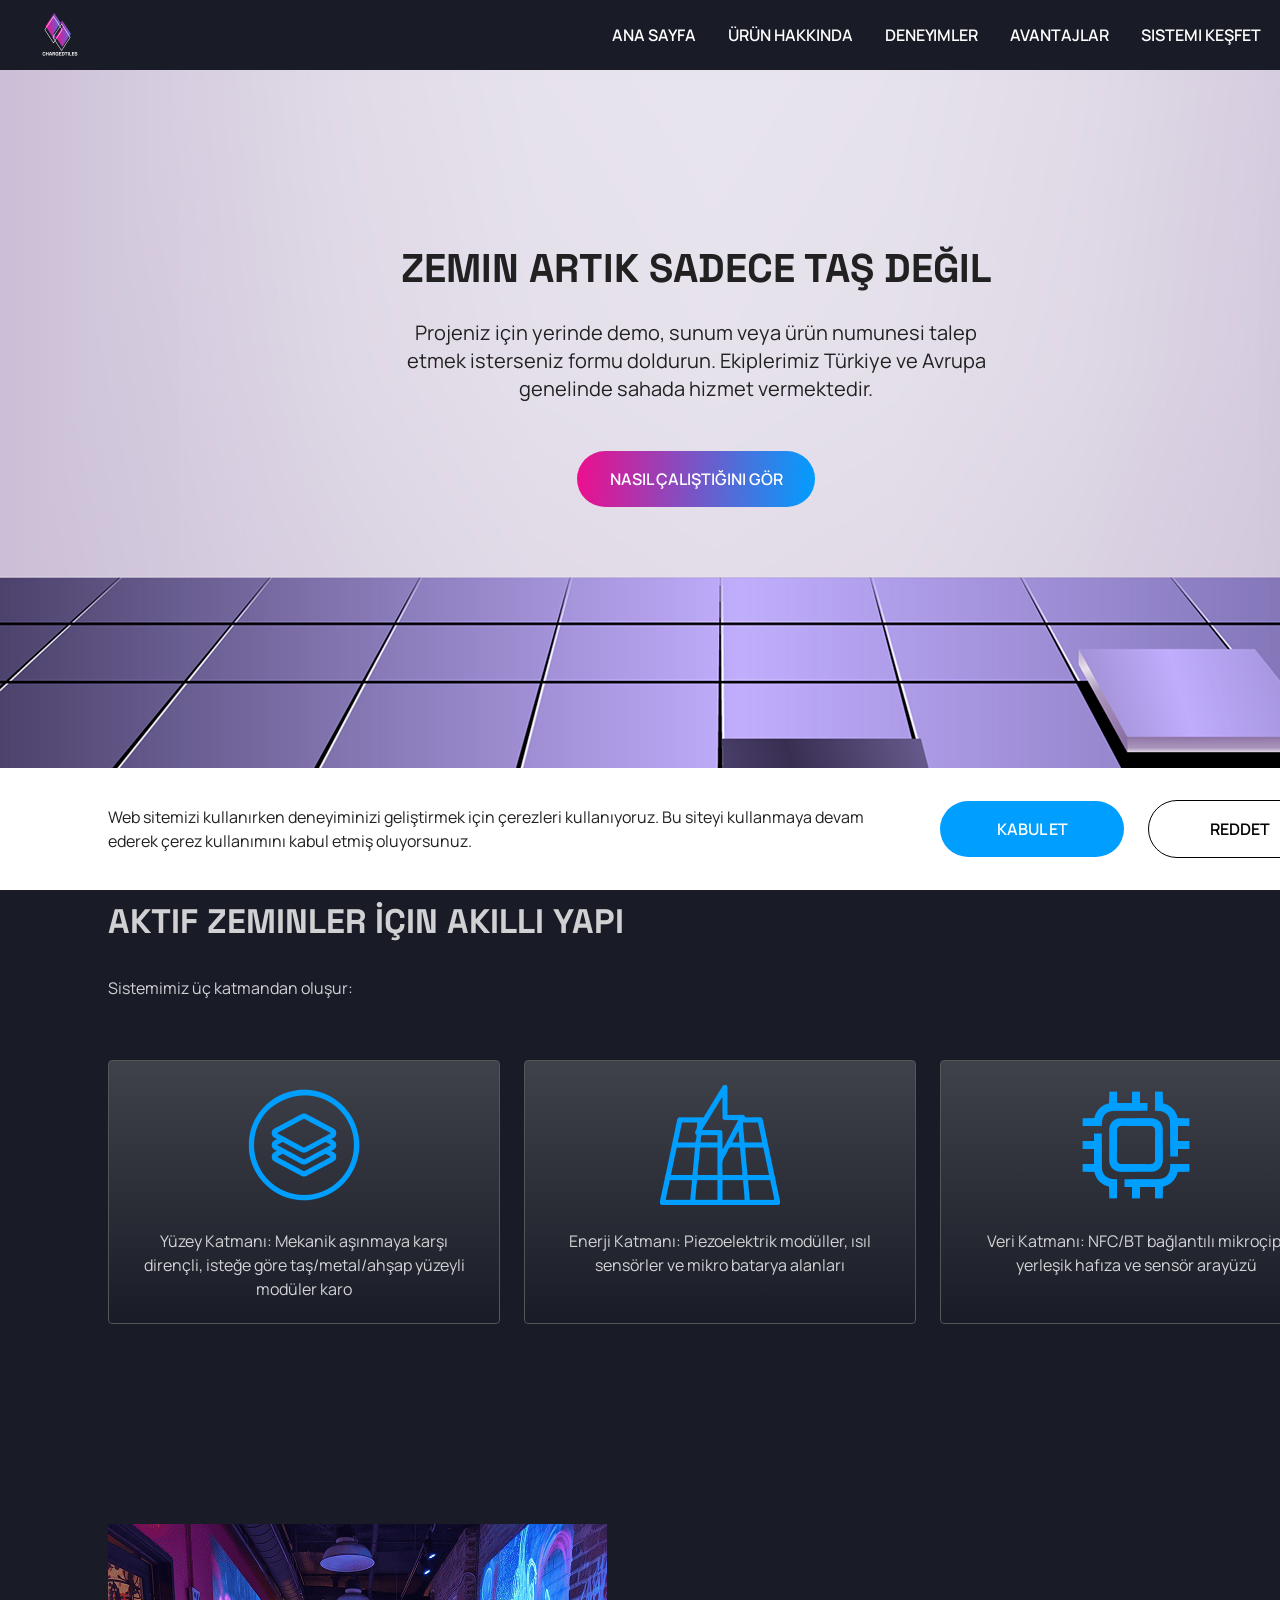
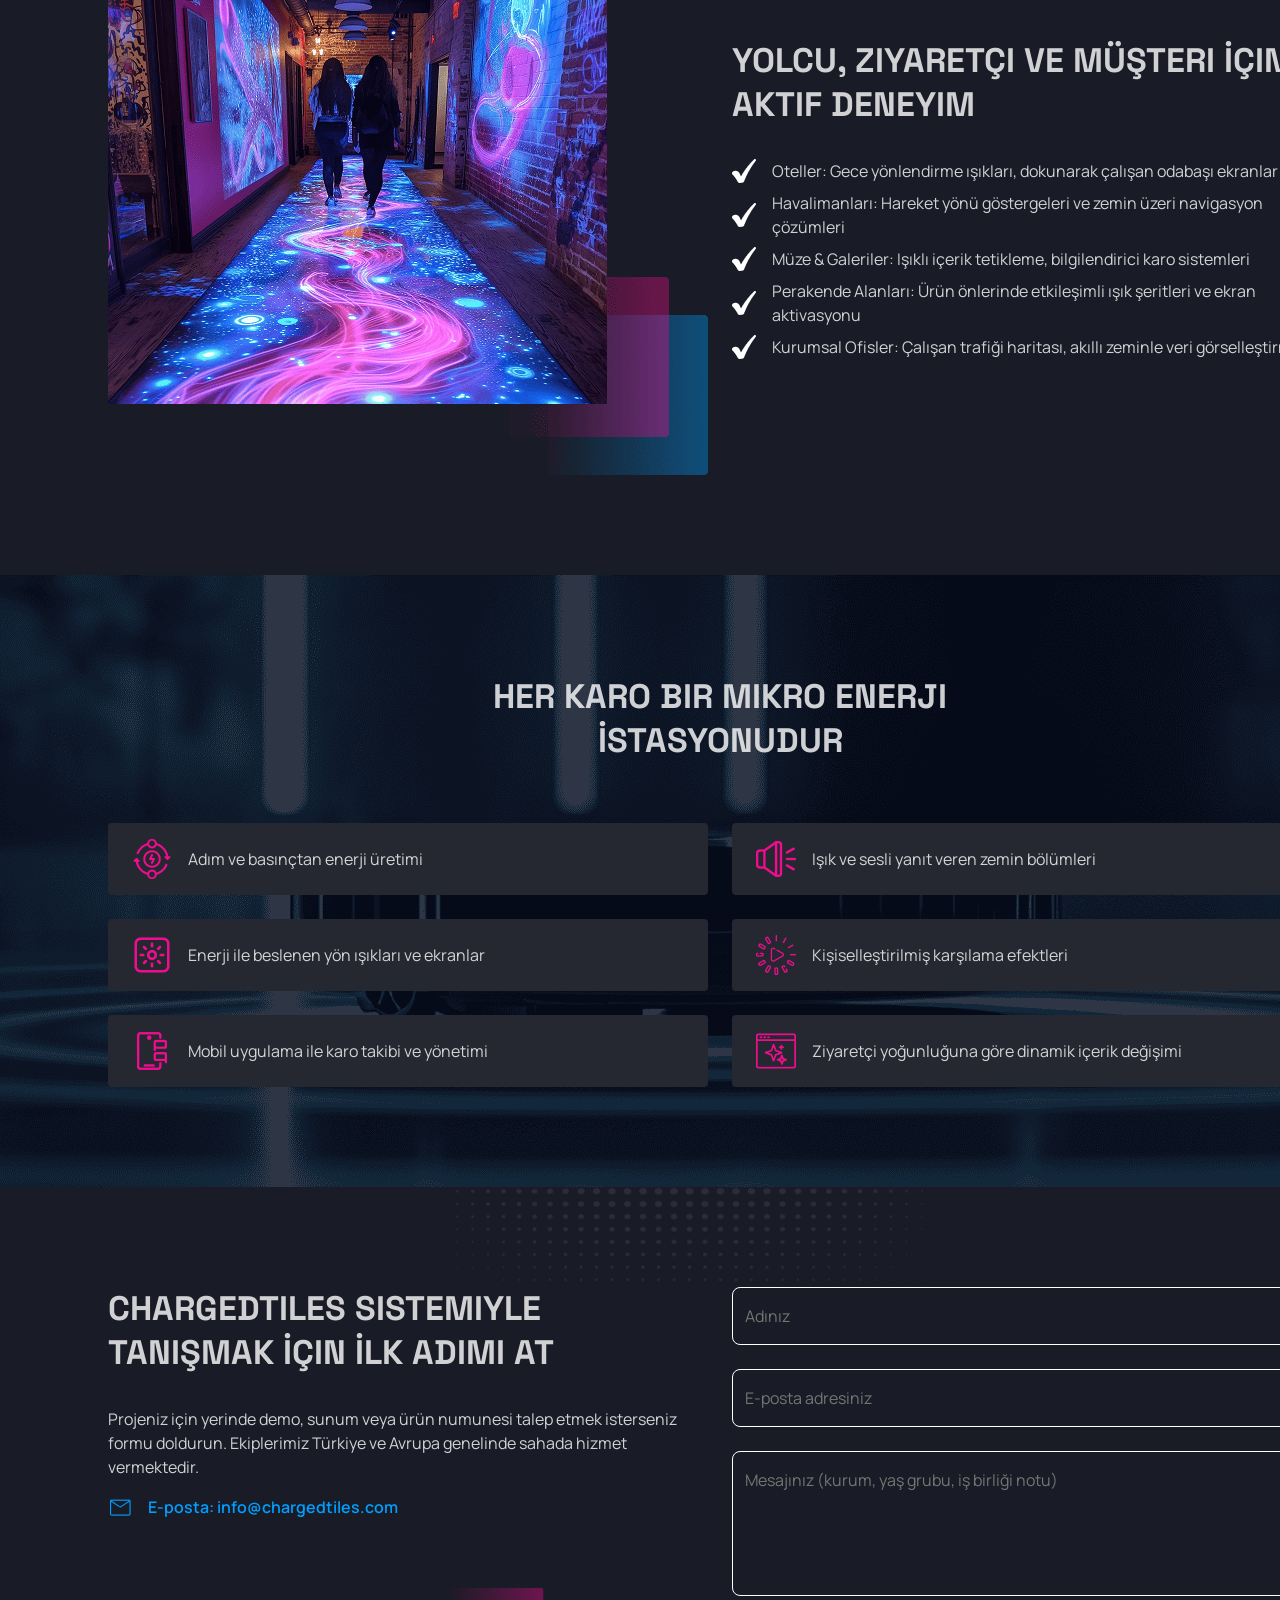
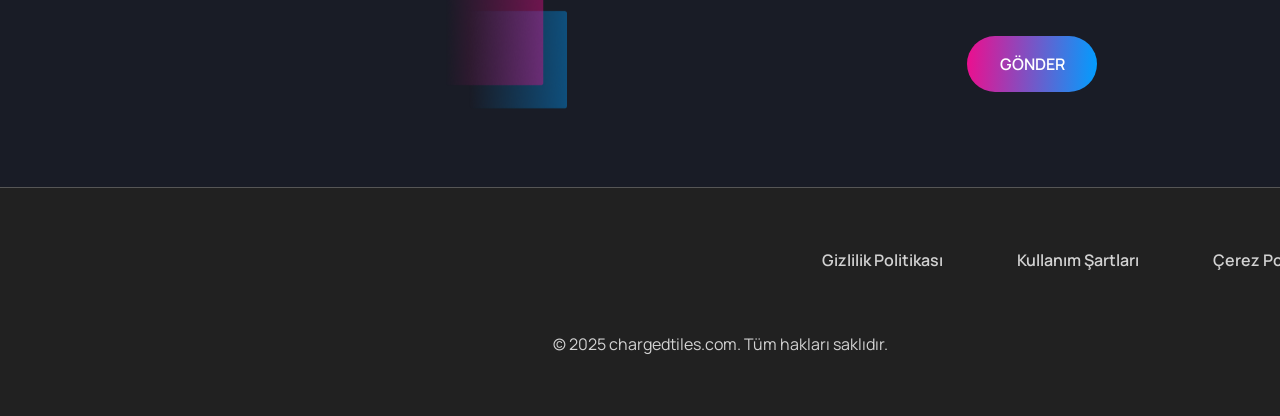
<file: index.html>
<!DOCTYPE html>
<html lang="en">
  <head>
    <meta charset="UTF-8" />
    <meta name="viewport" content="width=device-width, initial-scale=1.0" />
    <meta
      name="description"
      content="ChargedTiles, enerji toplayan ve yönlendiren akıllı zemin karoları ile mimari mekânlara teknoloji katıyor. Harekete tepki veren aktif yüzey sistemleri."
    />
    <meta
      name="keywords"
      content="akıllı karo, enerji toplayan zemin, piezo karo, interaktif döşeme, charged tiles, sürdürülebilir zemin teknolojisi"
    />
    <meta name="author" content="ChargedTiles Studio" />
    <meta name="robots" content="index, follow" />

    <link rel="canonical" href="https://chargedtiles.com" />
    <title>ChargedTiles</title>
    <link rel="icon" href="img/500x500.png" />

    <link rel="stylesheet" href="css/main.css" />
  </head>

  <body>
    <div id="cookie-popup" class="w-a-cookie-popup">
      <div class="w-a-cookie-popup-container">
        <p class="w-a-cookie-popup-text-two">
          Web sitemizi kullanırken deneyiminizi geliştirmek için çerezleri
          kullanıyoruz. Bu siteyi kullanmaya devam ederek çerez kullanımını
          kabul etmiş oluyorsunuz.
        </p>
        <div class="w-a-cookie-button-container">
          <button id="accept-cookies" class="w-a-cookie-button">
            Kabul Et
          </button>
          <button id="decline-cookies" class="w-a-cookie-button">Reddet</button>
        </div>
      </div>
    </div>
    <header class="w-a-header">
      <div class="w-a-header-background"></div>
      <nav class="w-a-navigation">
        <ul class="w-a-navigation-list">
          <li class="w-a-navigation-item">
            <a href="/" class="w-a-navigation-link">
              <img
                href="/"
                class="w-a-title-img w-a-navigation-img"
                alt="logo"
                src="img/header/Logo.png"
              />
            </a>
          </li>
          <li class="w-a-navigation-item">
            <a href="/" class="w-a-navigation-link">Ana Sayfa</a>
          </li>
          <li class="w-a-navigation-item">
            <a href="/#why" class="w-a-navigation-link">Ürün Hakkında</a>
          </li>
          <li class="w-a-navigation-item">
            <a href="/#uniqueness" class="w-a-navigation-link">Deneyimler</a>
          </li>

          <li class="w-a-navigation-item">
            <a href="/#how" class="w-a-navigation-link">Avantajlar</a>
          </li>

          <li class="w-a-navigation-item">
            <a href="/#features" class="w-a-navigation-link">Sistemi Keşfet</a>
          </li>
        </ul>

        <div class="w-a-header-button-wrapper">
          <a href="/" class="w-a-policy-terms-header-icon-menu">
            <img
              style="width: 36px; height: 45.61207962036133px"
              href="/"
              class="w-a-title-img"
              alt="logo"
              src="img/header/Logo.png"
            />
          </a>

          <button type="button" class="w-a-header-icon-button" data-menu-button>
            <img
              class="w-a-header-icon w-a-header-icon-menu"
              src="img/header/icon_burger.png"
              alt="menu "
            />

            <svg
              class="w-a-header-icon w-a-header-icon-close"
              viewBox="0 0 20 20"
              style="width: 32px; height: 32px; margin: -2px 8px 0 0"
            >
              <path
                fill-rule="evenodd"
                clip-rule="evenodd"
                d="M17.0303 6.96967C17.3232 7.26256 17.3232 7.73744 17.0303 8.03033L13.0607 12L17.0303 15.9697C17.3232 16.2626 17.3232 16.7374 17.0303 17.0303C16.7374 17.3232 16.2626 17.3232 15.9697 17.0303L12 13.0607L8.03033 17.0303C7.73744 17.3232 7.26256 17.3232 6.96967 17.0303C6.67678 16.7374 6.67678 16.2626 6.96967 15.9697L10.9393 12L6.96967 8.03033C6.67678 7.73744 6.67678 7.26256 6.96967 6.96967C7.26256 6.67678 7.73744 6.67678 8.03033 6.96967L12 10.9393L15.9697 6.96967C16.2626 6.67678 16.7374 6.67678 17.0303 6.96967Z"
                fill="rgba(255, 255, 255, 1)"
              />
            </svg>
          </button>
        </div>
      </nav>
    </header>

    <main>
      <section class="w-a-home" id="home">
        <div class="w-a-home-container">
          <div class="w-a-home-container-top">
            <p class="w-a-home-title">Zemin Artık Sadece Taş Değil</p>

            <p class="w-a-home-text">
              Projeniz için yerinde demo, sunum veya ürün numunesi talep etmek
              isterseniz formu doldurun. Ekiplerimiz Türkiye ve Avrupa genelinde
              sahada hizmet vermektedir.
            </p>
            <a class="w-a-home-link" href="#">Nasıl Çalıştığını Gör</a>
          </div>
        </div>
      </section>
      <article class="w-a-why" id="why">
        <span style="display: none"
          >Generated: 2025-05-03, Hash: w-a-qk39fnbgvsdvbsbhd-w-a-7x</span
        >

        <div class="w-a-why-container">
          <h2 class="w-a-about-title">Aktif Zeminler İçin Akıllı Yapı</h2>
          <p class="w-a-why-title">Sistemimiz üç katmandan oluşur:</p>
          <dl class="w-a-why-list">
            <div class="w-a-why-item">
              <dt>
                <figure class="w-a-why-img">
                  <img
                    class="w-a-why-img"
                    src="img/why/layers_5932479.png"
                    alt="layers"
                  />
                </figure>
              </dt>
              <dd class="w-a-why-text">
                Yüzey Katmanı: Mekanik aşınmaya karşı dirençli, isteğe göre
                taş/metal/ahşap yüzeyli modüler karo
              </dd>
            </div>
            <div class="w-a-why-item">
              <dt>
                <figure class="w-a-why-img">
                  <img
                    class="w-a-why-img"
                    src="img/why/power_13539398.png"
                    alt="power"
                  />
                </figure>
              </dt>
              <dd class="w-a-why-text">
                Enerji Katmanı: Piezoelektrik modüller, ısıl sensörler ve mikro
                batarya alanları
              </dd>
            </div>
            <div class="w-a-why-item">
              <dt>
                <figure class="w-a-why-img">
                  <img
                    class="w-a-why-img"
                    src="img/why/processor_5719351.png"
                    alt="processor"
                  />
                </figure>
              </dt>
              <dd class="w-a-why-text">
                Veri Katmanı: NFC/BT bağlantılı mikroçip, yerleşik hafıza ve
                sensör arayüzü
              </dd>
            </div>
          </dl>
        </div>
      </article>
      <section class="w-a-uniqueness" id="uniqueness">
        <div class="w-a-uniqueness-container">
          <h2 class="w-a-about-title">
            Yolcu, Ziyaretçi ve Müşteri İçin Aktif Deneyim
          </h2>

          <div class="w-a-uniqueness-list">
            <div class="w-a-uniqueness-item">
              <img src="/img/Icon.png" alt="done" />
              <p class="w-a-uniqueness-text">
                Oteller: Gece yönlendirme ışıkları, dokunarak çalışan odabaşı
                ekranlar
              </p>
            </div>
            <div class="w-a-uniqueness-item">
              <img src="/img/Icon.png" alt="done" />
              <p class="w-a-uniqueness-text">
                Havalimanları: Hareket yönü göstergeleri ve zemin üzeri
                navigasyon çözümleri
              </p>
            </div>
            <div class="w-a-uniqueness-item">
              <img src="/img/Icon.png" alt="done" />
              <p class="w-a-uniqueness-text">
                Müze & Galeriler: Işıklı içerik tetikleme, bilgilendirici karo
                sistemleri
              </p>
            </div>
            <div class="w-a-uniqueness-item">
              <img src="/img/Icon.png" alt="done" />
              <p class="w-a-uniqueness-text">
                Perakende Alanları: Ürün önlerinde etkileşimli ışık şeritleri ve
                ekran aktivasyonu
              </p>
            </div>
            <div class="w-a-uniqueness-item">
              <img src="/img/Icon.png" alt="done" />
              <p class="w-a-uniqueness-text">
                Kurumsal Ofisler: Çalışan trafiği haritası, akıllı zeminle veri
                görselleştirme
              </p>
            </div>
          </div>
        </div>
      </section>
      <section class="w-a-how" id="how">
        <div class="w-a-how-container">
          <h2 class="w-a-about-title w-a-how-title">
            Her Karo Bir Mikro Enerji İstasyonudur
          </h2>

          <ul class="w-a-how-list">
            <li class="w-a-how-item">
              <img
                class="w-a-how-img"
                src="/img/how/electricity_9559580 1.png"
                alt="electricity"
              />
              <p class="w-a-how-text">Adım ve basınçtan enerji üretimi</p>
            </li>
            <li class="w-a-how-item">
              <img
                class="w-a-how-img"
                src="/img/how/sound-on_3699649.png"
                alt="sound on"
              />
              <p class="w-a-how-text">
                Işık ve sesli yanıt veren zemin bölümleri
              </p>
            </li>
            <li class="w-a-how-item">
              <img
                class="w-a-how-img"
                src="/img/how/bright_4043961.png"
                alt="bright"
              />
              <p class="w-a-how-text">
                Enerji ile beslenen yön ışıkları ve ekranlar
              </p>
            </li>
            <li class="w-a-how-item">
              <img
                class="w-a-how-img"
                src="/img/how/load_3049238.png"
                alt="load"
              />
              <p class="w-a-how-text">Kişiselleştirilmiş karşılama efektleri</p>
            </li>
            <li class="w-a-how-item">
              <img
                class="w-a-how-img"
                src="/img/how/chat_16896466.png"
                alt="chat"
              />
              <p class="w-a-how-text">
                Mobil uygulama ile karo takibi ve yönetimi
              </p>
            </li>
            <li class="w-a-how-item">
              <img
                class="w-a-how-img"
                src="/img/how/ai-technology_17030879.png"
                alt="ai technology"
              />
              <p class="w-a-how-text">
                Ziyaretçi yoğunluğuna göre dinamik içerik değişimi
              </p>
            </li>
          </ul>
        </div>
      </section>

      <section class="w-a-features" id="features">
        <div class="w-a-features-container">
          <div>
            <h2 class="w-a-features-title">
              ChargedTiles Sistemiyle Tanışmak İçin İlk Adımı At
            </h2>
            <p class="w-a-features-q">
              Projeniz için yerinde demo, sunum veya ürün numunesi talep etmek
              isterseniz formu doldurun. Ekiplerimiz Türkiye ve Avrupa genelinde
              sahada hizmet vermektedir.
            </p>
            <div class="w-a-features-text-bold">
              <img
                class="w-a-features-text-bold-s"
                src="/img/3.png"
                alt="Contact Info"
              />

              E-posta: 
              <a
                class="w-a-features-text-bold"
                href="mailto:info@chargedtiles.com"
                >info@chargedtiles.com</a
              >
            </div>
          </div>
          <div class="w-a-features-div">
            <form
              class="w-a-features-form"
              action="info@chargedtiles.com"
              method="POST"
              enctype="text/plain"
            >
              <input
                class="w-a-features-input"
                type="text"
                name="name"
                placeholder="Adınız"
                required
              />
              <input
                class="w-a-features-input"
                type="email"
                name="email"
                placeholder="E-posta adresiniz"
                required
              />
              <textarea
                class="w-a-features-input w-a-features-textarea"
                name="message"
                required
                placeholder="Mesajınız (kurum, yaş grubu, iş birliği notu)"
              ></textarea>
              <button class="w-a-features-button" type="submit">Gönder</button>
            </form>
          </div>
        </div>
      </section>
    </main>
    <footer
      class="w-a-footer"
      style="margin: auto; background: rgba(33, 33, 33, 1)"
    >
      <div class="w-a-footer-container">
        <div class="w-a-footer-wrapper">
          <a class="w-a-footer-text" href="/policy.html">Gizlilik Politikası</a>
          <a class="w-a-footer-text" href="/terms.html">Kullanım Şartları </a>
          <a class="w-a-footer-text" href="/cookies.html">Çerez Politikası</a>
        </div>
        <p class="w-a-footer-copyright">
          © 2025 chargedtiles.com. Tüm hakları saklıdır.
        </p>
      </div>
    </footer>
    <script src="js/mobile-menu.js"></script>
    <script src="js/jquery-loc-w-a-0.js"></script>
  </body>
</html>
</file>
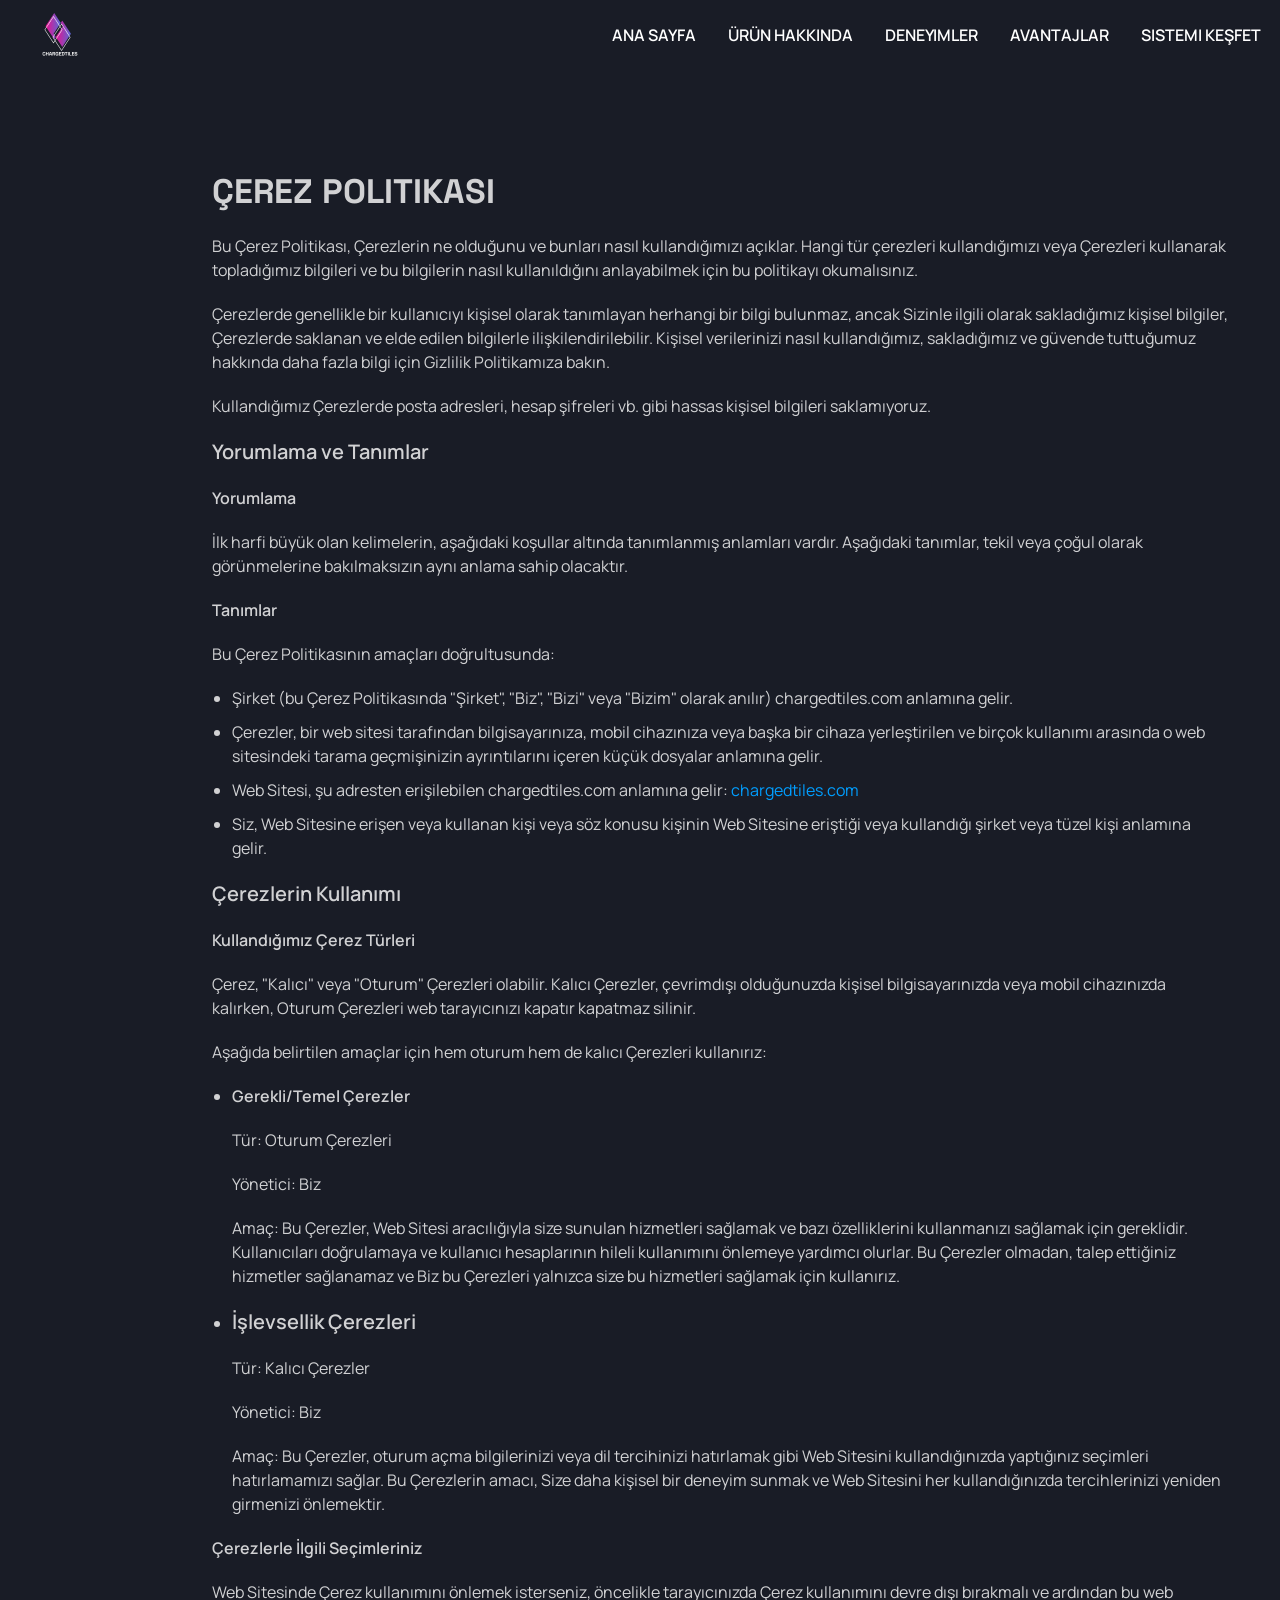
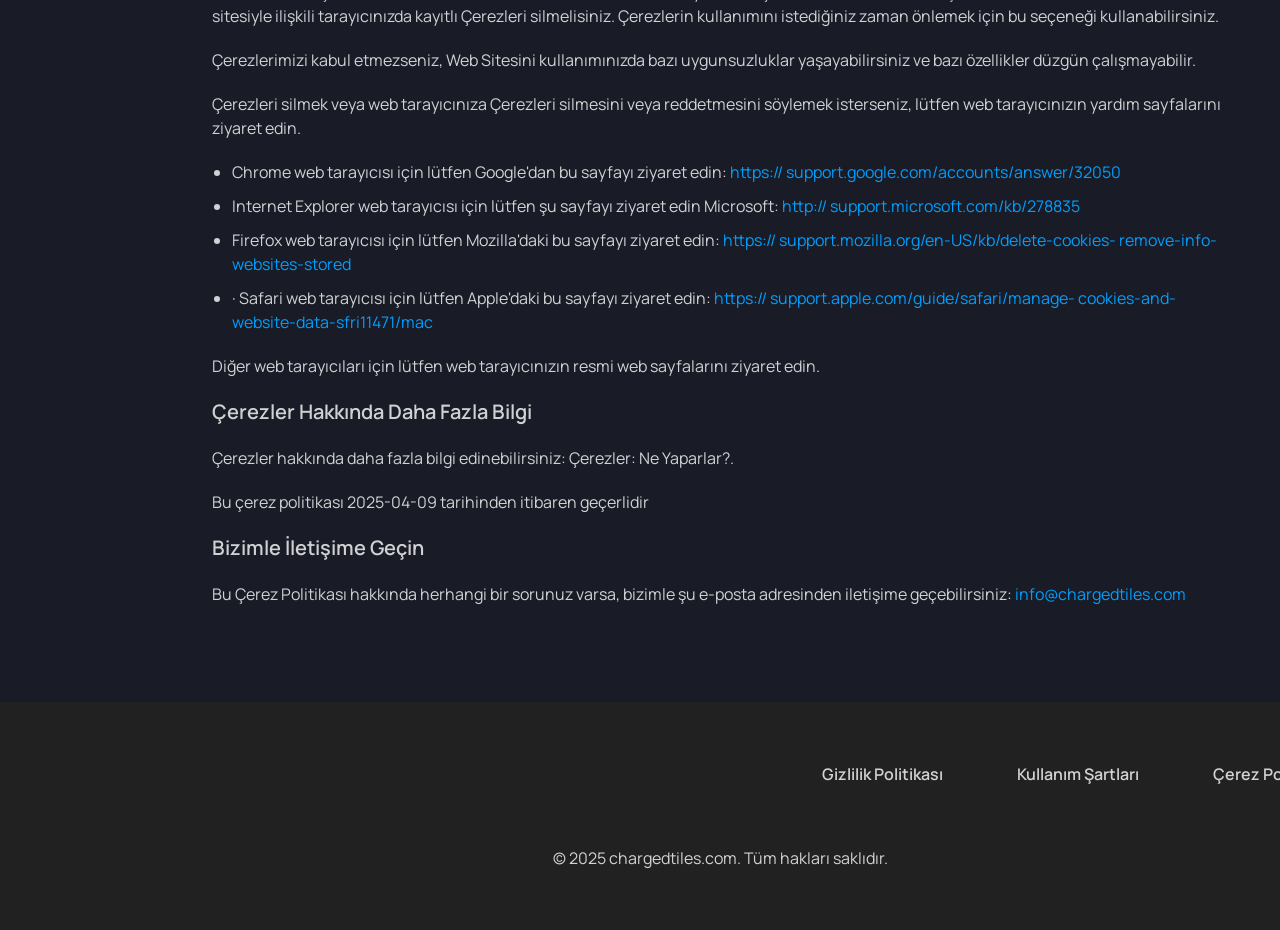
<file: cookies.html>
<!DOCTYPE html>
<html lang="en">
  <head>
    <meta charset="UTF-8" />
    <meta name="viewport" content="width=device-width, initial-scale=1.0" />

    <title>ChargedTiles</title>
    <link rel="icon" href="img/500x500.png" />

    <link rel="stylesheet" href="css/main.css" />
  </head>

  <body>
    <header class="w-a-header">
      <div class="w-a-header-background"></div>
      <nav class="w-a-navigation">
        <ul class="w-a-navigation-list">
          <li class="w-a-navigation-item">
            <a href="/" class="w-a-navigation-link">
              <img
                href="/"
                class="w-a-title-img w-a-navigation-img"
                alt="logo"
                src="img/header/Logo.png"
              />
            </a>
          </li>
          <li class="w-a-navigation-item">
            <a href="/" class="w-a-navigation-link">Ana Sayfa</a>
          </li>
          <li class="w-a-navigation-item">
            <a href="/#why" class="w-a-navigation-link">Ürün Hakkında</a>
          </li>
          <li class="w-a-navigation-item">
            <a href="/#uniqueness" class="w-a-navigation-link">Deneyimler</a>
          </li>

          <li class="w-a-navigation-item">
            <a href="/#how" class="w-a-navigation-link">Avantajlar</a>
          </li>

          <li class="w-a-navigation-item">
            <a href="/#features" class="w-a-navigation-link">Sistemi Keşfet</a>
          </li>
        </ul>

        <div class="w-a-header-button-wrapper">
          <a href="/" class="w-a-policy-terms-header-icon-menu">
            <img
              style="width: 36px; height: 45.61207962036133px"
              href="/"
              class="w-a-title-img"
              alt="logo"
              src="img/header/Logo.png"
            />
          </a>

          <button type="button" class="w-a-header-icon-button" data-menu-button>
            <img
              class="w-a-header-icon w-a-header-icon-menu"
              src="img/header/icon_burger.png"
              alt="menu "
            />

            <svg
              class="w-a-header-icon w-a-header-icon-close"
              viewBox="0 0 20 20"
              style="width: 32px; height: 32px; margin: -2px 8px 0 0"
            >
              <path
                fill-rule="evenodd"
                clip-rule="evenodd"
                d="M17.0303 6.96967C17.3232 7.26256 17.3232 7.73744 17.0303 8.03033L13.0607 12L17.0303 15.9697C17.3232 16.2626 17.3232 16.7374 17.0303 17.0303C16.7374 17.3232 16.2626 17.3232 15.9697 17.0303L12 13.0607L8.03033 17.0303C7.73744 17.3232 7.26256 17.3232 6.96967 17.0303C6.67678 16.7374 6.67678 16.2626 6.96967 15.9697L10.9393 12L6.96967 8.03033C6.67678 7.73744 6.67678 7.26256 6.96967 6.96967C7.26256 6.67678 7.73744 6.67678 8.03033 6.96967L12 10.9393L15.9697 6.96967C16.2626 6.67678 16.7374 6.67678 17.0303 6.96967Z"
                fill="rgba(255, 255, 255, 1)"
              />
            </svg>
          </button>
        </div>
      </nav>
    </header>

    <main>
      <section>
        <div class="w-a-container">
          <h1>Çerez Politikası</h1>

          <p>
            Bu Çerez Politikası, Çerezlerin ne olduğunu ve bunları nasıl
            kullandığımızı açıklar. Hangi tür çerezleri kullandığımızı veya
            Çerezleri kullanarak topladığımız bilgileri ve bu bilgilerin nasıl
            kullanıldığını anlayabilmek için bu politikayı okumalısınız.
          </p>

          <p>
            Çerezlerde genellikle bir kullanıcıyı kişisel olarak tanımlayan
            herhangi bir bilgi bulunmaz, ancak Sizinle ilgili olarak
            sakladığımız kişisel bilgiler, Çerezlerde saklanan ve elde edilen
            bilgilerle ilişkilendirilebilir. Kişisel verilerinizi nasıl
            kullandığımız, sakladığımız ve güvende tuttuğumuz hakkında daha
            fazla bilgi için Gizlilik Politikamıza bakın.
          </p>

          <p>
            Kullandığımız Çerezlerde posta adresleri, hesap şifreleri vb. gibi
            hassas kişisel bilgileri saklamıyoruz.
          </p>

          <h2>Yorumlama ve Tanımlar</h2>

          <h3>Yorumlama</h3>
          <p>
            İlk harfi büyük olan kelimelerin, aşağıdaki koşullar altında
            tanımlanmış anlamları vardır. Aşağıdaki tanımlar, tekil veya çoğul
            olarak görünmelerine bakılmaksızın aynı anlama sahip olacaktır.
          </p>

          <h3>Tanımlar</h3>
          <p>Bu Çerez Politikasının amaçları doğrultusunda:</p>
          <ul>
            <li>
              Şirket (bu Çerez Politikasında "Şirket", "Biz", "Bizi" veya
              "Bizim" olarak anılır) chargedtiles.com anlamına gelir.
            </li>
            <li>
              Çerezler, bir web sitesi tarafından bilgisayarınıza, mobil
              cihazınıza veya başka bir cihaza yerleştirilen ve birçok kullanımı
              arasında o web sitesindeki tarama geçmişinizin ayrıntılarını
              içeren küçük dosyalar anlamına gelir.
            </li>
            <li>
              Web Sitesi, şu adresten erişilebilen chargedtiles.com anlamına
              gelir:

              <a href="https://chargedtiles.com">chargedtiles.com</a>
            </li>
            <li>
              Siz, Web Sitesine erişen veya kullanan kişi veya söz konusu
              kişinin Web Sitesine eriştiği veya kullandığı şirket veya tüzel
              kişi anlamına gelir.
            </li>
          </ul>

          <h2>Çerezlerin Kullanımı</h2>

          <h3>Kullandığımız Çerez Türleri</h3>
          <p>
            Çerez, "Kalıcı" veya "Oturum" Çerezleri olabilir. Kalıcı Çerezler,
            çevrimdışı olduğunuzda kişisel bilgisayarınızda veya mobil
            cihazınızda kalırken, Oturum Çerezleri web tarayıcınızı kapatır
            kapatmaz silinir.
          </p>
          <p>
            Aşağıda belirtilen amaçlar için hem oturum hem de kalıcı Çerezleri
            kullanırız:
          </p>

          <ul>
            <li>
              <h3>Gerekli/Temel Çerezler</h3>
              <p>Tür: Oturum Çerezleri</p>
              <p>Yönetici: Biz</p>

              <p>
                Amaç: Bu Çerezler, Web Sitesi aracılığıyla size sunulan
                hizmetleri sağlamak ve bazı özelliklerini kullanmanızı sağlamak
                için gereklidir. Kullanıcıları doğrulamaya ve kullanıcı
                hesaplarının hileli kullanımını önlemeye yardımcı olurlar. Bu
                Çerezler olmadan, talep ettiğiniz hizmetler sağlanamaz ve Biz bu
                Çerezleri yalnızca size bu hizmetleri sağlamak için kullanırız.
              </p>
            </li>
            <li>
              <h2>İşlevsellik Çerezleri</h2>
              <p>Tür: Kalıcı Çerezler</p>
              <p>Yönetici: Biz</p>
              <p>
                Amaç: Bu Çerezler, oturum açma bilgilerinizi veya dil
                tercihinizi hatırlamak gibi Web Sitesini kullandığınızda
                yaptığınız seçimleri hatırlamamızı sağlar. Bu Çerezlerin amacı,
                Size daha kişisel bir deneyim sunmak ve Web Sitesini her
                kullandığınızda tercihlerinizi yeniden girmenizi önlemektir.
              </p>
            </li>
          </ul>

          <h3>Çerezlerle İlgili Seçimleriniz</h3>
          <p>
            Web Sitesinde Çerez kullanımını önlemek isterseniz, öncelikle
            tarayıcınızda Çerez kullanımını devre dışı bırakmalı ve ardından bu
            web sitesiyle ilişkili tarayıcınızda kayıtlı Çerezleri silmelisiniz.
            Çerezlerin kullanımını istediğiniz zaman önlemek için bu seçeneği
            kullanabilirsiniz.
          </p>
          <p>
            Çerezlerimizi kabul etmezseniz, Web Sitesini kullanımınızda bazı
            uygunsuzluklar yaşayabilirsiniz ve bazı özellikler düzgün
            çalışmayabilir.
          </p>
          <p>
            Çerezleri silmek veya web tarayıcınıza Çerezleri silmesini veya
            reddetmesini söylemek isterseniz, lütfen web tarayıcınızın yardım
            sayfalarını ziyaret edin.
          </p>
          <ul>
            <li>
              Chrome web tarayıcısı için lütfen Google'dan bu sayfayı ziyaret
              edin:
              <a href="https://support.google.com/accounts/answer/32050"
                >https:// support.google.com/accounts/answer/32050
              </a>
            </li>

            <li>
              Internet Explorer web tarayıcısı için lütfen şu sayfayı ziyaret
              edin Microsoft:
              <a href="http://support.microsoft.com/kb/278835"
                >http:// support.microsoft.com/kb/278835</a
              >
            </li>
            <li>
              Firefox web tarayıcısı için lütfen Mozilla'daki bu sayfayı ziyaret
              edin:

              <a
                href=" https://support.mozilla.org/en-US/kb/delete-cookies-remove-info-websites-stored"
              >
                https:// support.mozilla.org/en-US/kb/delete-cookies-
                remove-info-websites-stored</a
              >
            </li>
            <li>
              · Safari web tarayıcısı için lütfen Apple'daki bu sayfayı ziyaret
              edin:

              <a
                href=" https://support.apple.com/guide/safari/manage-cookies-and-website-data-sfri11471/mac
"
              >
                https:// support.apple.com/guide/safari/manage-
                cookies-and-website-data-sfri11471/mac
              </a>
            </li>
          </ul>
          <p>
            Diğer web tarayıcıları için lütfen web tarayıcınızın resmi web
            sayfalarını ziyaret edin.
          </p>

          <h2>Çerezler Hakkında Daha Fazla Bilgi</h2>
          <p>
            Çerezler hakkında daha fazla bilgi edinebilirsiniz: Çerezler: Ne
            Yaparlar?.
          </p>
          <p>Bu çerez politikası 2025-04-09 tarihinden itibaren geçerlidir</p>

          <h2>Bizimle İletişime Geçin</h2>
          <p>
            Bu Çerez Politikası hakkında herhangi bir sorunuz varsa, bizimle şu
            e-posta adresinden iletişime geçebilirsiniz:

            <a href="mailto:info@chargedtiles.com">info@chargedtiles.com</a>
          </p>
        </div>
      </section>
    </main>
    <footer
      class="w-a-footer"
      style="margin: auto; background: rgba(33, 33, 33, 1)"
    >
      <div class="w-a-footer-container">
        <div class="w-a-footer-wrapper">
          <a class="w-a-footer-text" href="/policy.html">Gizlilik Politikası</a>
          <a class="w-a-footer-text" href="/terms.html">Kullanım Şartları </a>
          <a class="w-a-footer-text" href="/cookies.html">Çerez Politikası</a>
        </div>
        <p class="w-a-footer-copyright">
          © 2025 chargedtiles.com. Tüm hakları saklıdır.
        </p>
      </div>
    </footer>
    <script src="js/mobile-menu.js"></script>
  </body>
</html>
</file>
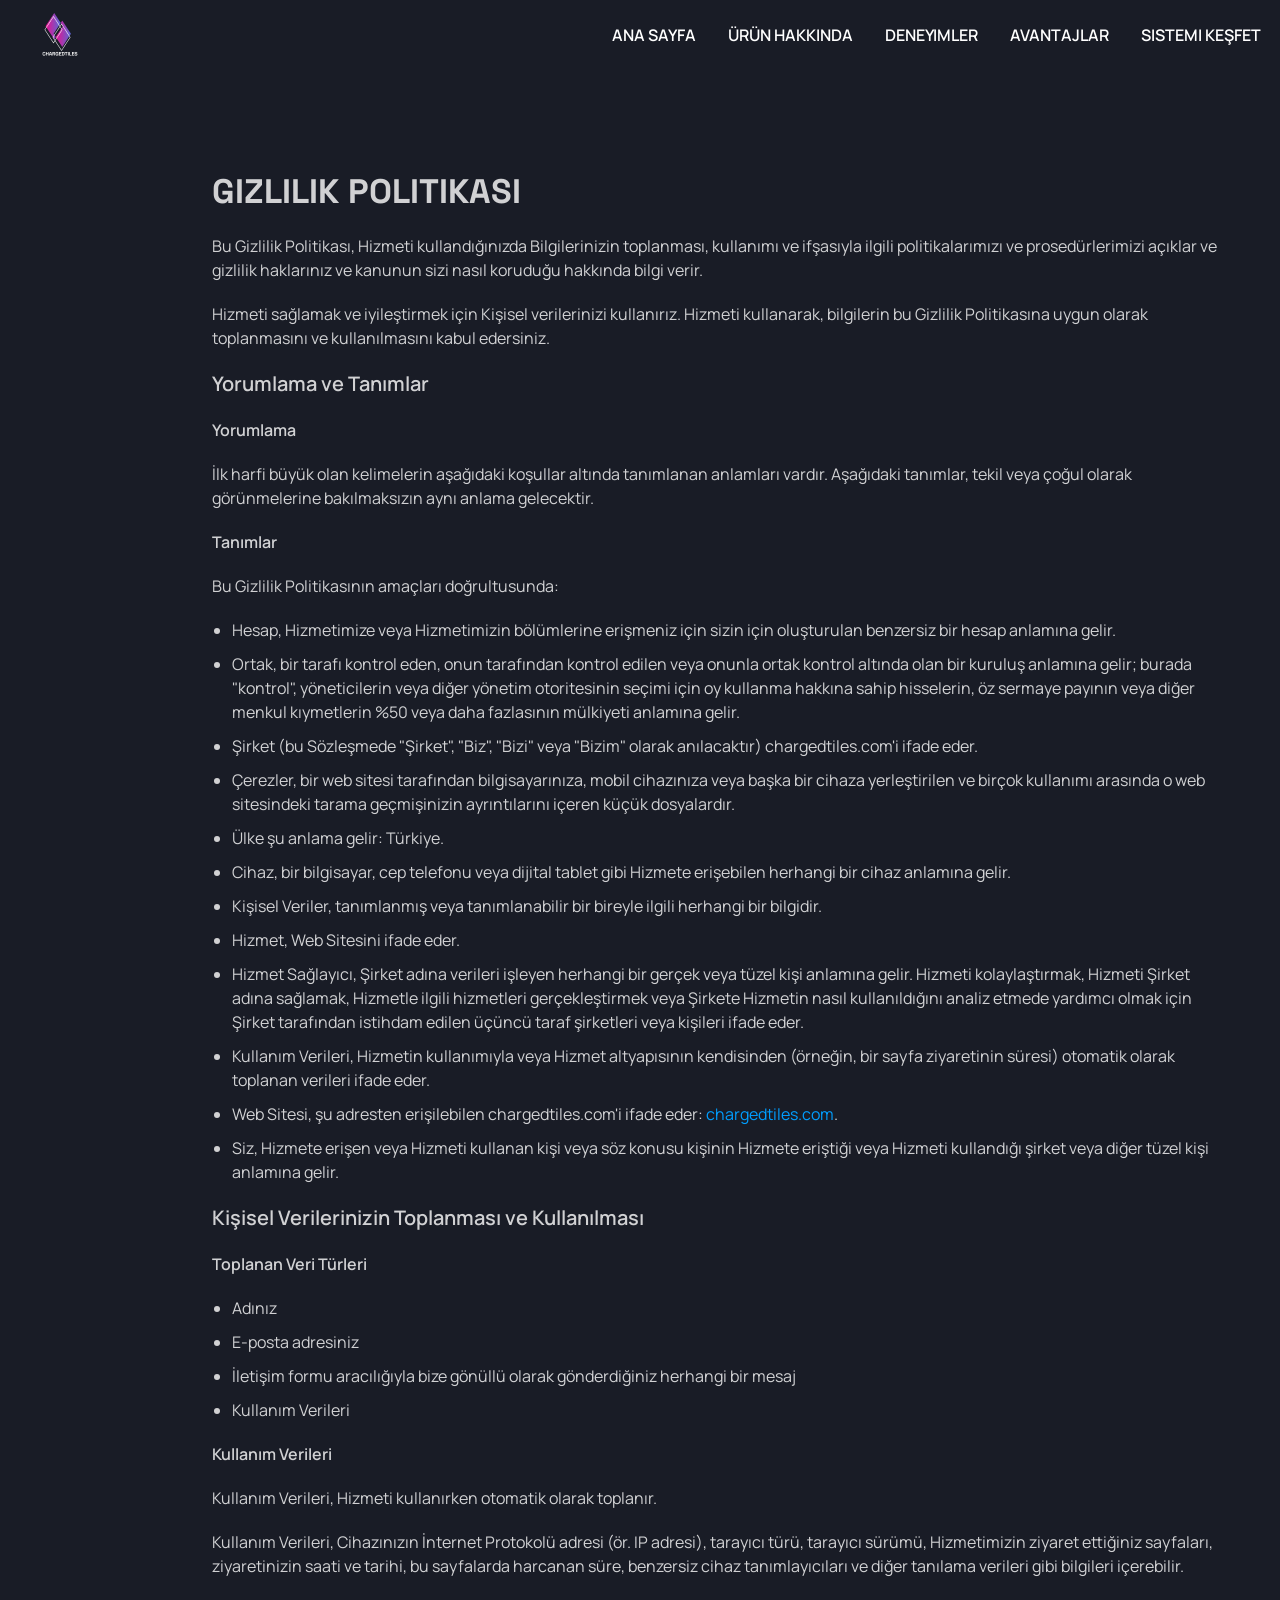
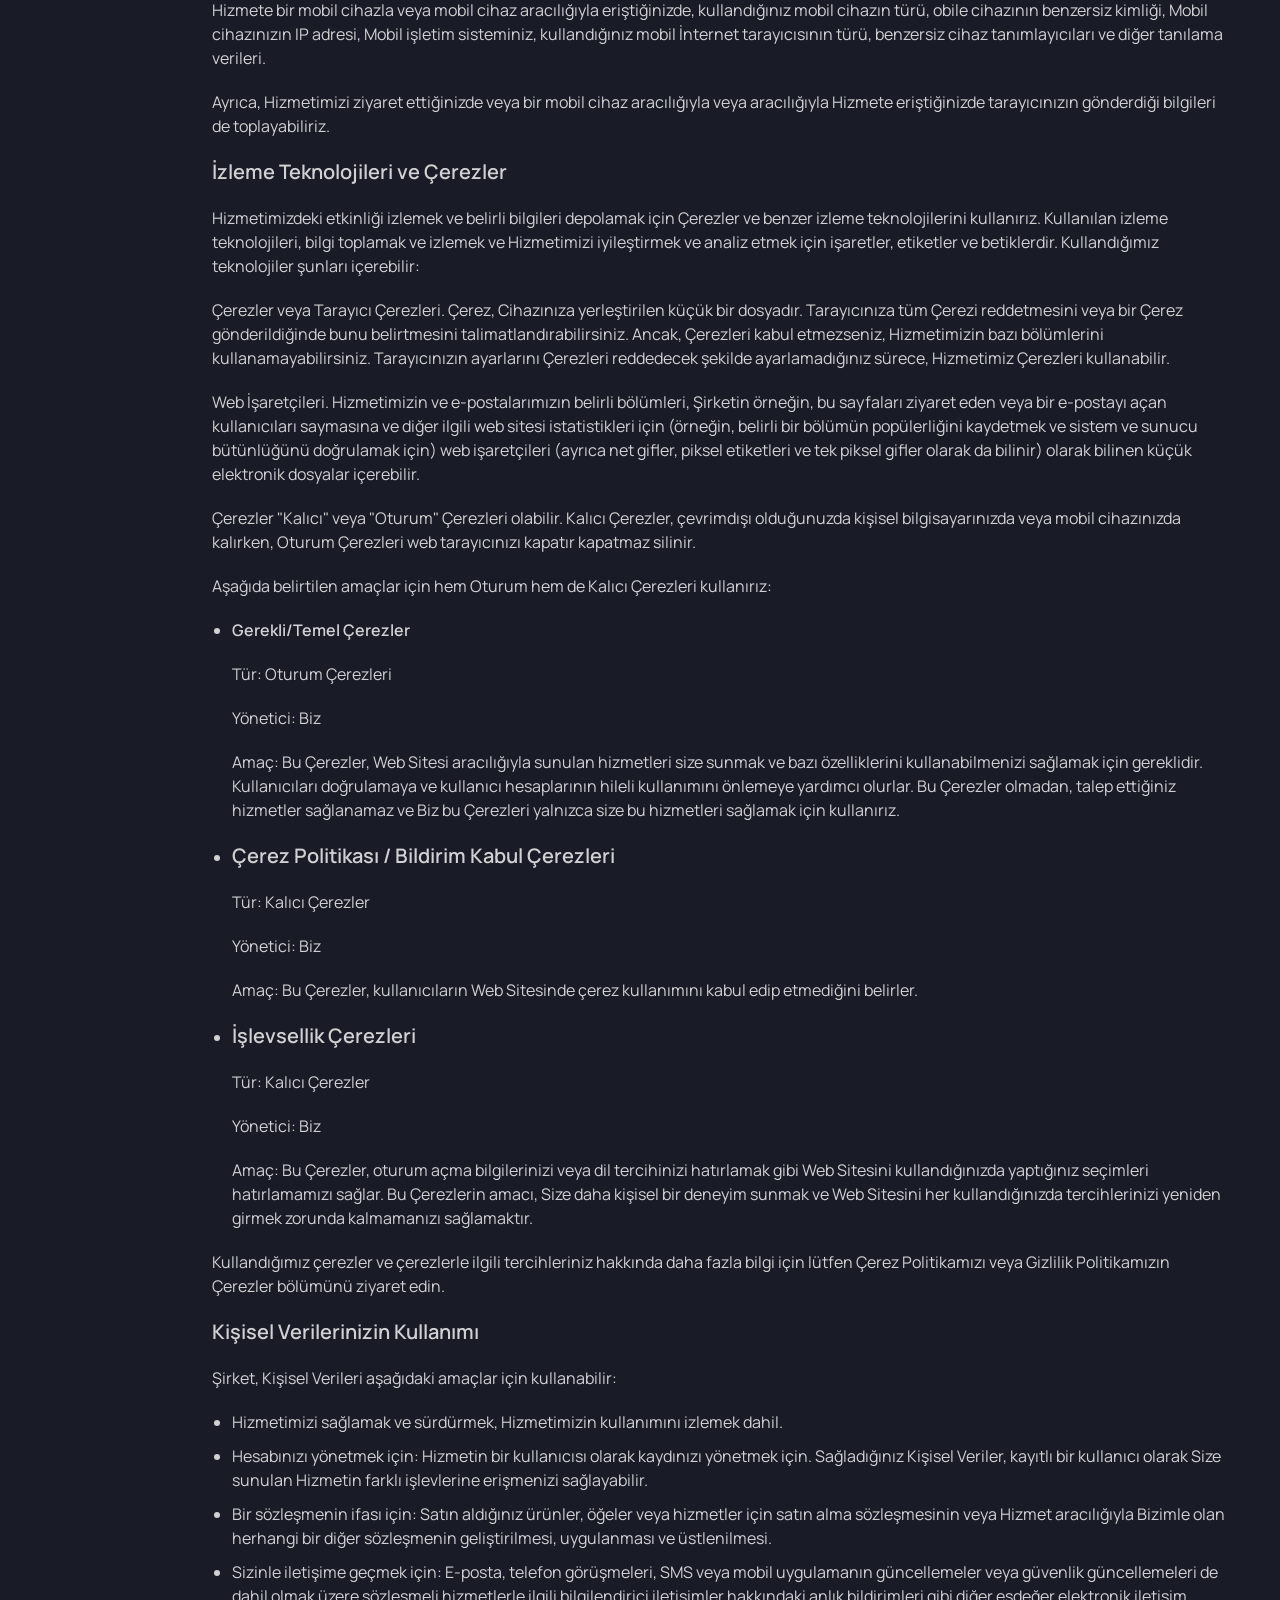
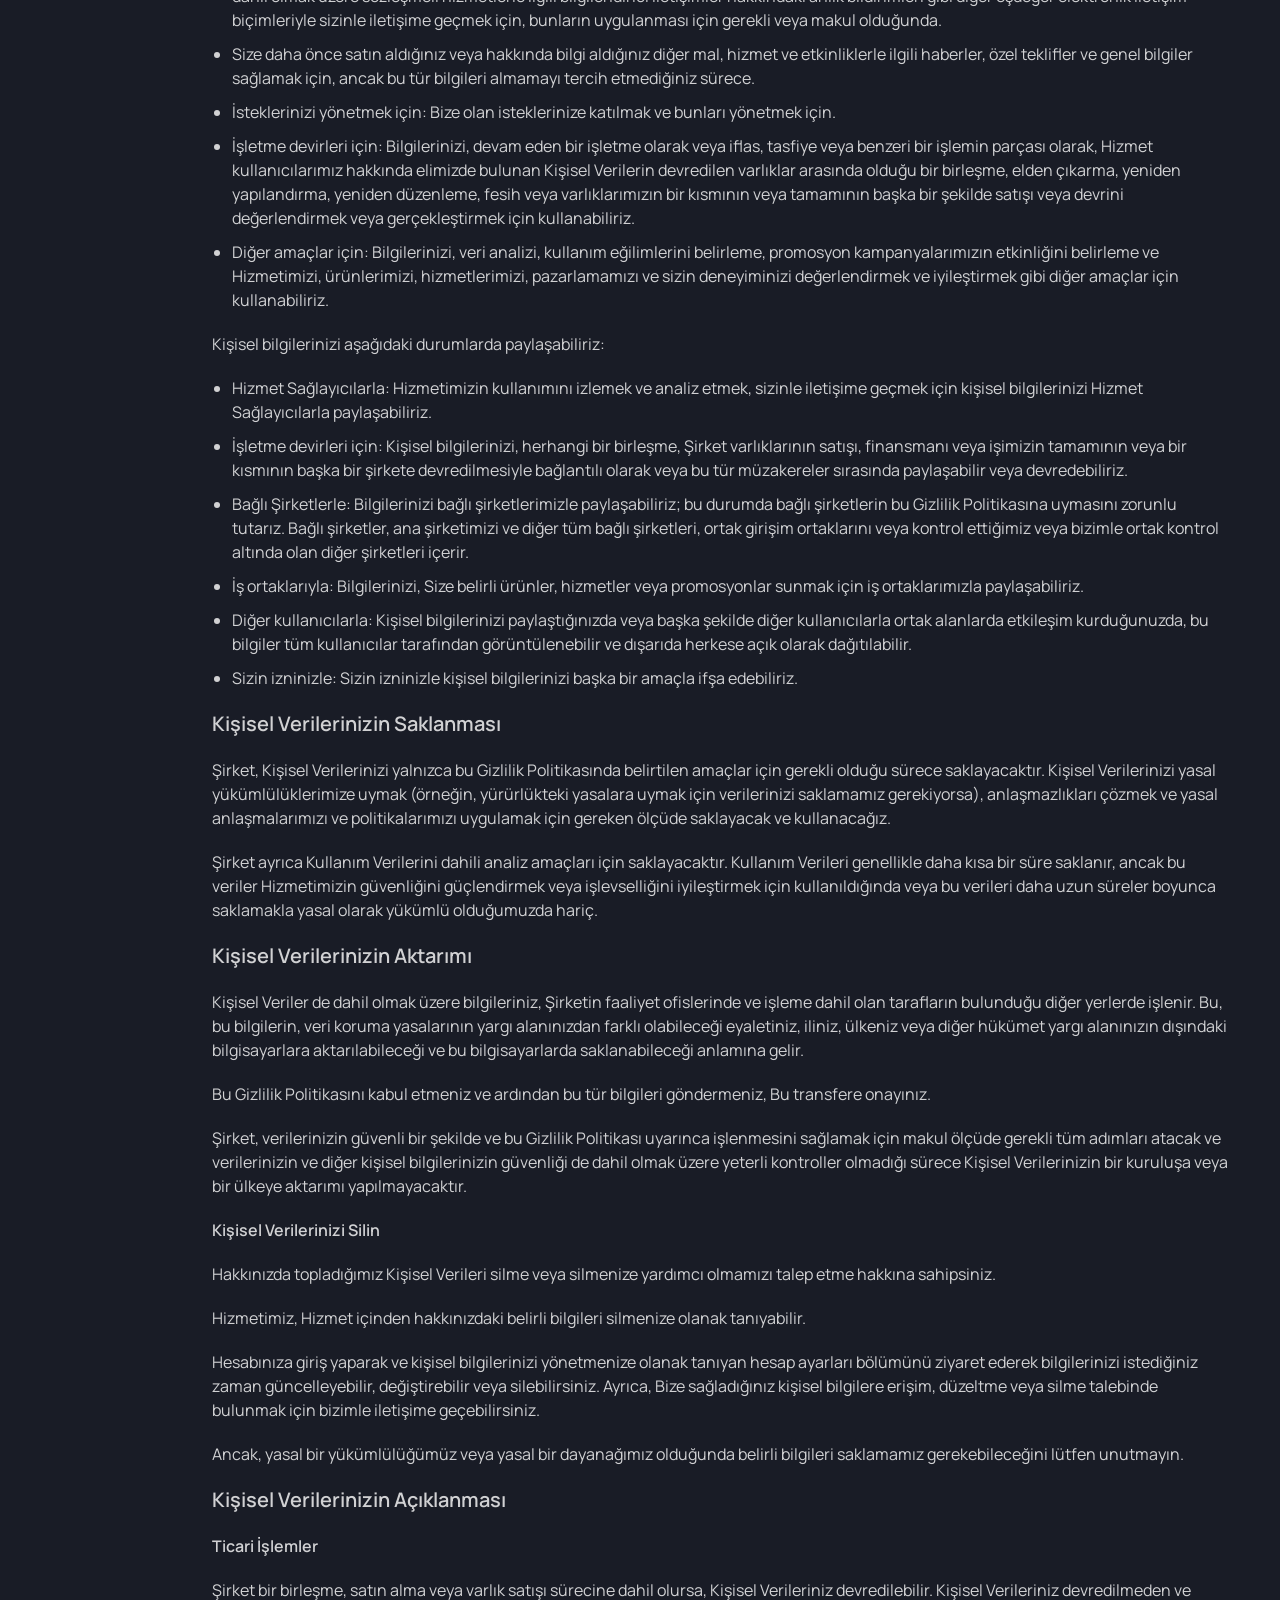
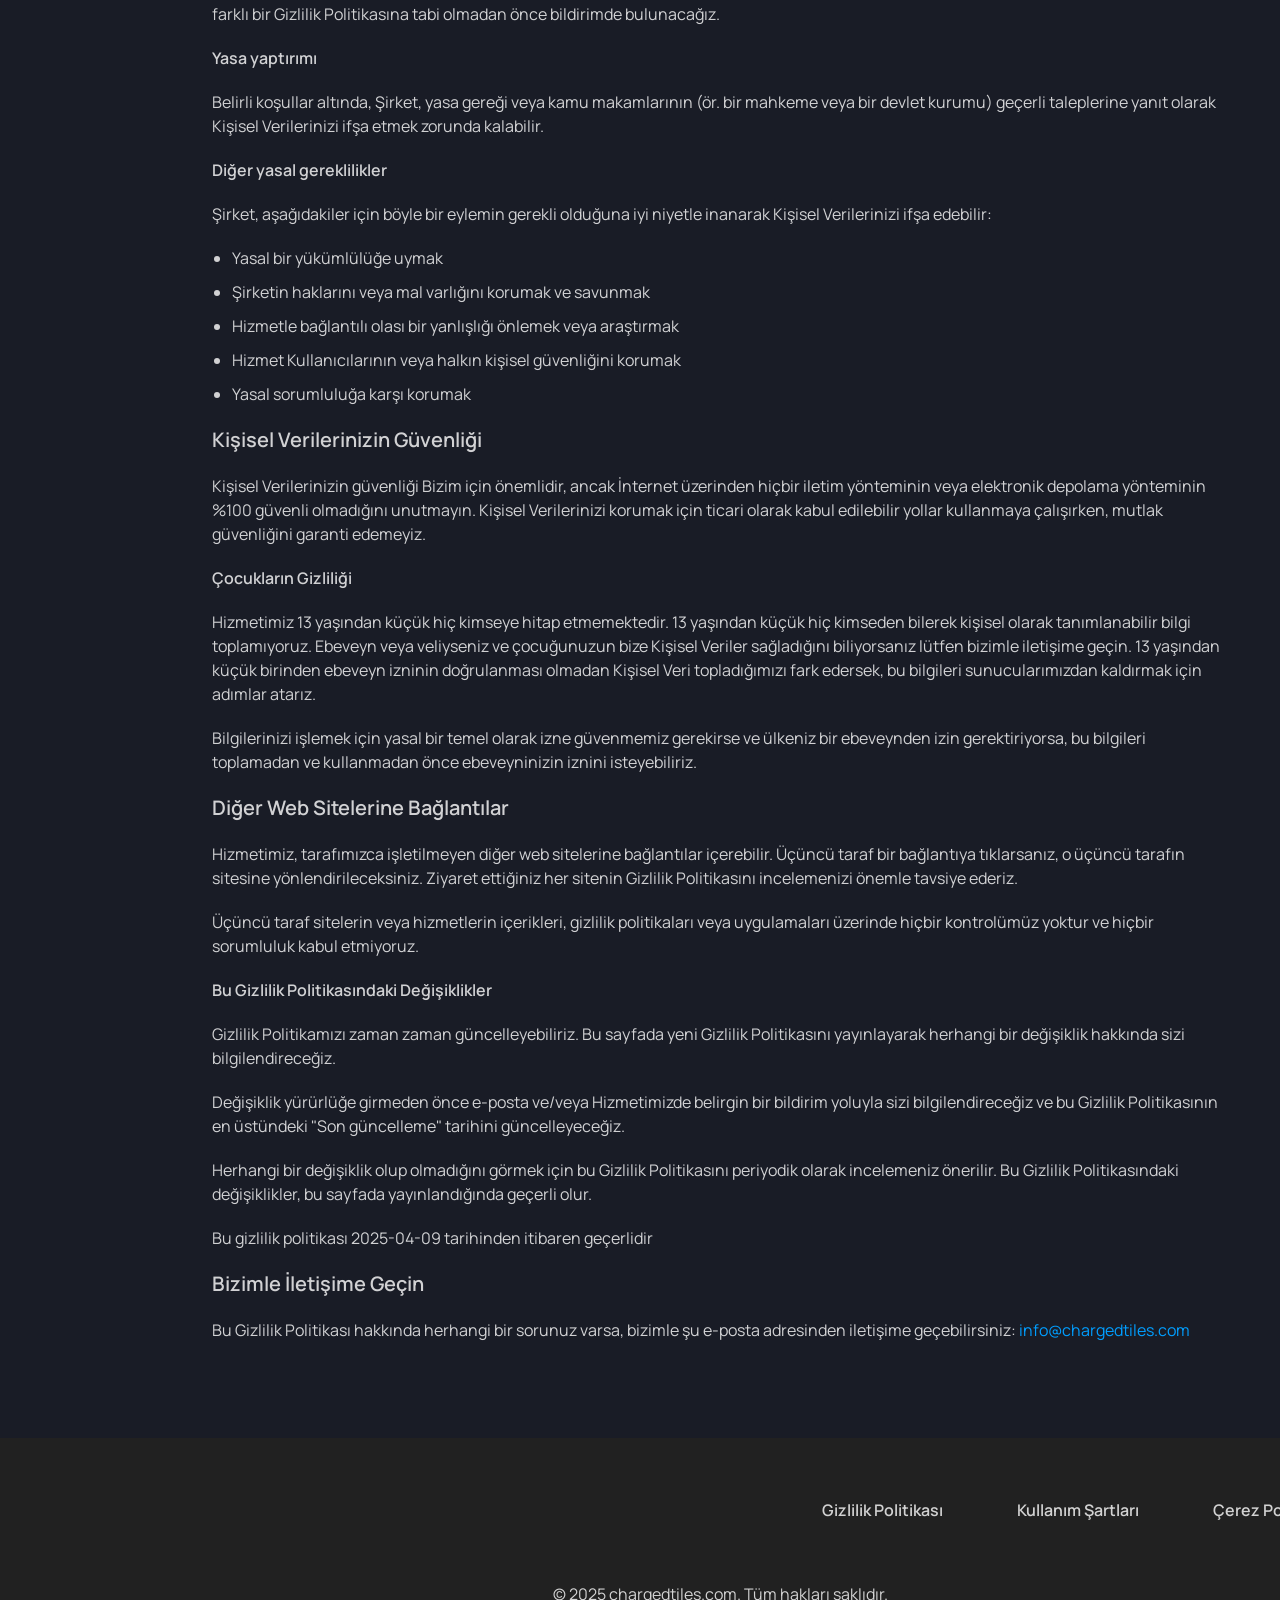
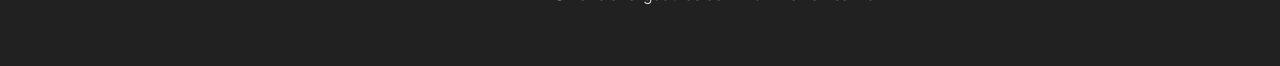
<file: policy.html>
<!DOCTYPE html>
<html lang="en">
  <head>
    <meta charset="UTF-8" />
    <meta name="viewport" content="width=device-width, initial-scale=1.0" />

    <title>ChargedTiles</title>
    <link rel="icon" href="img/500x500.png" />

    <link rel="stylesheet" href="css/main.css" />
  </head>

  <body>
    <header class="w-a-header">
      <div class="w-a-header-background"></div>
      <nav class="w-a-navigation">
        <ul class="w-a-navigation-list">
          <li class="w-a-navigation-item">
            <a href="/" class="w-a-navigation-link">
              <img
                href="/"
                class="w-a-title-img w-a-navigation-img"
                alt="logo"
                src="img/header/Logo.png"
              />
            </a>
          </li>
          <li class="w-a-navigation-item">
            <a href="/" class="w-a-navigation-link">Ana Sayfa</a>
          </li>
          <li class="w-a-navigation-item">
            <a href="/#why" class="w-a-navigation-link">Ürün Hakkında</a>
          </li>
          <li class="w-a-navigation-item">
            <a href="/#uniqueness" class="w-a-navigation-link">Deneyimler</a>
          </li>

          <li class="w-a-navigation-item">
            <a href="/#how" class="w-a-navigation-link">Avantajlar</a>
          </li>

          <li class="w-a-navigation-item">
            <a href="/#features" class="w-a-navigation-link">Sistemi Keşfet</a>
          </li>
        </ul>

        <div class="w-a-header-button-wrapper">
          <a href="/" class="w-a-policy-terms-header-icon-menu">
            <img
              style="width: 36px; height: 45.61207962036133px"
              href="/"
              class="w-a-title-img"
              alt="logo"
              src="img/header/Logo.png"
            />
          </a>

          <button type="button" class="w-a-header-icon-button" data-menu-button>
            <img
              class="w-a-header-icon w-a-header-icon-menu"
              src="img/header/icon_burger.png"
              alt="menu "
            />

            <svg
              class="w-a-header-icon w-a-header-icon-close"
              viewBox="0 0 20 20"
              style="width: 32px; height: 32px; margin: -2px 8px 0 0"
            >
              <path
                fill-rule="evenodd"
                clip-rule="evenodd"
                d="M17.0303 6.96967C17.3232 7.26256 17.3232 7.73744 17.0303 8.03033L13.0607 12L17.0303 15.9697C17.3232 16.2626 17.3232 16.7374 17.0303 17.0303C16.7374 17.3232 16.2626 17.3232 15.9697 17.0303L12 13.0607L8.03033 17.0303C7.73744 17.3232 7.26256 17.3232 6.96967 17.0303C6.67678 16.7374 6.67678 16.2626 6.96967 15.9697L10.9393 12L6.96967 8.03033C6.67678 7.73744 6.67678 7.26256 6.96967 6.96967C7.26256 6.67678 7.73744 6.67678 8.03033 6.96967L12 10.9393L15.9697 6.96967C16.2626 6.67678 16.7374 6.67678 17.0303 6.96967Z"
                fill="rgba(255, 255, 255, 1)"
              />
            </svg>
          </button>
        </div>
      </nav>
    </header>

    <main>
      <section>
        <div class="w-a-container">
          <h1>Gizlilik Politikası</h1>

          <p>
            Bu Gizlilik Politikası, Hizmeti kullandığınızda Bilgilerinizin
            toplanması, kullanımı ve ifşasıyla ilgili politikalarımızı ve
            prosedürlerimizi açıklar ve gizlilik haklarınız ve kanunun sizi
            nasıl koruduğu hakkında bilgi verir.
          </p>

          <p>
            Hizmeti sağlamak ve iyileştirmek için Kişisel verilerinizi
            kullanırız. Hizmeti kullanarak, bilgilerin bu Gizlilik Politikasına
            uygun olarak toplanmasını ve kullanılmasını kabul edersiniz.
          </p>

          <h2>Yorumlama ve Tanımlar</h2>

          <h3>Yorumlama</h3>
          <p>
            İlk harfi büyük olan kelimelerin aşağıdaki koşullar altında
            tanımlanan anlamları vardır. Aşağıdaki tanımlar, tekil veya çoğul
            olarak görünmelerine bakılmaksızın aynı anlama gelecektir.
          </p>

          <h3>Tanımlar</h3>
          <p>Bu Gizlilik Politikasının amaçları doğrultusunda:</p>
          <ul>
            <li>
              Hesap, Hizmetimize veya Hizmetimizin bölümlerine erişmeniz için
              sizin için oluşturulan benzersiz bir hesap anlamına gelir.
            </li>
            <li>
              Ortak, bir tarafı kontrol eden, onun tarafından kontrol edilen
              veya onunla ortak kontrol altında olan bir kuruluş anlamına gelir;
              burada "kontrol", yöneticilerin veya diğer yönetim otoritesinin
              seçimi için oy kullanma hakkına sahip hisselerin, öz sermaye
              payının veya diğer menkul kıymetlerin %50 veya daha fazlasının
              mülkiyeti anlamına gelir.
            </li>
            <li>
              Şirket (bu Sözleşmede "Şirket", "Biz", "Bizi" veya "Bizim" olarak
              anılacaktır) chargedtiles.com'i ifade eder.
            </li>
            <li>
              Çerezler, bir web sitesi tarafından bilgisayarınıza, mobil
              cihazınıza veya başka bir cihaza yerleştirilen ve birçok kullanımı
              arasında o web sitesindeki tarama geçmişinizin ayrıntılarını
              içeren küçük dosyalardır.
            </li>
            <li>Ülke şu anlama gelir: Türkiye.</li>
            <li>
              Cihaz, bir bilgisayar, cep telefonu veya dijital tablet gibi
              Hizmete erişebilen herhangi bir cihaz anlamına gelir.
            </li>
            <li>
              Kişisel Veriler, tanımlanmış veya tanımlanabilir bir bireyle
              ilgili herhangi bir bilgidir.
            </li>
            <li>Hizmet, Web Sitesini ifade eder.</li>
            <li>
              Hizmet Sağlayıcı, Şirket adına verileri işleyen herhangi bir
              gerçek veya tüzel kişi anlamına gelir. Hizmeti kolaylaştırmak,
              Hizmeti Şirket adına sağlamak, Hizmetle ilgili hizmetleri
              gerçekleştirmek veya Şirkete Hizmetin nasıl kullanıldığını analiz
              etmede yardımcı olmak için Şirket tarafından istihdam edilen
              üçüncü taraf şirketleri veya kişileri ifade eder.
            </li>
            <li>
              Kullanım Verileri, Hizmetin kullanımıyla veya Hizmet altyapısının
              kendisinden (örneğin, bir sayfa ziyaretinin süresi) otomatik
              olarak toplanan verileri ifade eder.
            </li>
            <li>
              Web Sitesi, şu adresten erişilebilen chargedtiles.com'i ifade
              eder:
              <a href="https://chargedtiles.com">chargedtiles.com</a>.
            </li>
            <li>
              Siz, Hizmete erişen veya Hizmeti kullanan kişi veya söz konusu
              kişinin Hizmete eriştiği veya Hizmeti kullandığı şirket veya diğer
              tüzel kişi anlamına gelir.
            </li>
          </ul>

          <h2>Kişisel Verilerinizin Toplanması ve Kullanılması</h2>

          <h3>Toplanan Veri Türleri</h3>
          <ul>
            <li>Adınız</li>
            <li>E-posta adresiniz</li>
            <li>
              İletişim formu aracılığıyla bize gönüllü olarak gönderdiğiniz
              herhangi bir mesaj
            </li>
            <li>Kullanım Verileri</li>
          </ul>
          <h3>Kullanım Verileri</h3>
          <p>
            Kullanım Verileri, Hizmeti kullanırken otomatik olarak toplanır.
          </p>
          <p>
            Kullanım Verileri, Cihazınızın İnternet Protokolü adresi (ör. IP
            adresi), tarayıcı türü, tarayıcı sürümü, Hizmetimizin ziyaret
            ettiğiniz sayfaları, ziyaretinizin saati ve tarihi, bu sayfalarda
            harcanan süre, benzersiz cihaz tanımlayıcıları ve diğer tanılama
            verileri gibi bilgileri içerebilir.
          </p>

          <p>
            Hizmete bir mobil cihazla veya mobil cihaz aracılığıyla
            eriştiğinizde, kullandığınız mobil cihazın türü, obile cihazının
            benzersiz kimliği, Mobil cihazınızın IP adresi, Mobil işletim
            sisteminiz, kullandığınız mobil İnternet tarayıcısının türü,
            benzersiz cihaz tanımlayıcıları ve diğer tanılama verileri.
          </p>
          <p>
            Ayrıca, Hizmetimizi ziyaret ettiğinizde veya bir mobil cihaz
            aracılığıyla veya aracılığıyla Hizmete eriştiğinizde tarayıcınızın
            gönderdiği bilgileri de toplayabiliriz.
          </p>

          <h2>İzleme Teknolojileri ve Çerezler</h2>

          <p>
            Hizmetimizdeki etkinliği izlemek ve belirli bilgileri depolamak için
            Çerezler ve benzer izleme teknolojilerini kullanırız. Kullanılan
            izleme teknolojileri, bilgi toplamak ve izlemek ve Hizmetimizi
            iyileştirmek ve analiz etmek için işaretler, etiketler ve
            betiklerdir. Kullandığımız teknolojiler şunları içerebilir:
          </p>
          <p>
            Çerezler veya Tarayıcı Çerezleri. Çerez, Cihazınıza yerleştirilen
            küçük bir dosyadır. Tarayıcınıza tüm Çerezi reddetmesini veya bir
            Çerez gönderildiğinde bunu belirtmesini talimatlandırabilirsiniz.
            Ancak, Çerezleri kabul etmezseniz, Hizmetimizin bazı bölümlerini
            kullanamayabilirsiniz. Tarayıcınızın ayarlarını Çerezleri reddedecek
            şekilde ayarlamadığınız sürece, Hizmetimiz Çerezleri kullanabilir.
          </p>
          <p>
            Web İşaretçileri. Hizmetimizin ve e-postalarımızın belirli
            bölümleri, Şirketin örneğin, bu sayfaları ziyaret eden veya bir
            e-postayı açan kullanıcıları saymasına ve diğer ilgili web sitesi
            istatistikleri için (örneğin, belirli bir bölümün popülerliğini
            kaydetmek ve sistem ve sunucu bütünlüğünü doğrulamak için) web
            işaretçileri (ayrıca net gifler, piksel etiketleri ve tek piksel
            gifler olarak da bilinir) olarak bilinen küçük elektronik dosyalar
            içerebilir.
          </p>
          <p>
            Çerezler "Kalıcı" veya "Oturum" Çerezleri olabilir. Kalıcı Çerezler,
            çevrimdışı olduğunuzda kişisel bilgisayarınızda veya mobil
            cihazınızda kalırken, Oturum Çerezleri web tarayıcınızı kapatır
            kapatmaz silinir.
          </p>
          <p>
            Aşağıda belirtilen amaçlar için hem Oturum hem de Kalıcı Çerezleri
            kullanırız:
          </p>

          <ul>
            <li>
              <h3>Gerekli/Temel Çerezler</h3>
              <p>Tür: Oturum Çerezleri</p>
              <p>Yönetici: Biz</p>

              <p>
                Amaç: Bu Çerezler, Web Sitesi aracılığıyla sunulan hizmetleri
                size sunmak ve bazı özelliklerini kullanabilmenizi sağlamak için
                gereklidir. Kullanıcıları doğrulamaya ve kullanıcı hesaplarının
                hileli kullanımını önlemeye yardımcı olurlar. Bu Çerezler
                olmadan, talep ettiğiniz hizmetler sağlanamaz ve Biz bu
                Çerezleri yalnızca size bu hizmetleri sağlamak için kullanırız.
              </p>
            </li>
            <li>
              <h2>Çerez Politikası / Bildirim Kabul Çerezleri</h2>
              <p>Tür: Kalıcı Çerezler</p>
              <p>Yönetici: Biz</p>
              <p>
                Amaç: Bu Çerezler, kullanıcıların Web Sitesinde çerez
                kullanımını kabul edip etmediğini belirler.
              </p>
            </li>
            <li>
              <h2>İşlevsellik Çerezleri</h2>
              <p>Tür: Kalıcı Çerezler</p>
              <p>Yönetici: Biz</p>
              <p>
                Amaç: Bu Çerezler, oturum açma bilgilerinizi veya dil
                tercihinizi hatırlamak gibi Web Sitesini kullandığınızda
                yaptığınız seçimleri hatırlamamızı sağlar. Bu Çerezlerin amacı,
                Size daha kişisel bir deneyim sunmak ve Web Sitesini her
                kullandığınızda tercihlerinizi yeniden girmek zorunda
                kalmamanızı sağlamaktır.
              </p>
            </li>
          </ul>

          <p>
            Kullandığımız çerezler ve çerezlerle ilgili tercihleriniz hakkında
            daha fazla bilgi için lütfen Çerez Politikamızı veya Gizlilik
            Politikamızın Çerezler bölümünü ziyaret edin.
          </p>

          <h2>Kişisel Verilerinizin Kullanımı</h2>

          <p>Şirket, Kişisel Verileri aşağıdaki amaçlar için kullanabilir:</p>
          <ul>
            <li>
              Hizmetimizi sağlamak ve sürdürmek, Hizmetimizin kullanımını
              izlemek dahil.
            </li>
            <li>
              Hesabınızı yönetmek için: Hizmetin bir kullanıcısı olarak
              kaydınızı yönetmek için. Sağladığınız Kişisel Veriler, kayıtlı bir
              kullanıcı olarak Size sunulan Hizmetin farklı işlevlerine
              erişmenizi sağlayabilir.
            </li>
            <li>
              Bir sözleşmenin ifası için: Satın aldığınız ürünler, öğeler veya
              hizmetler için satın alma sözleşmesinin veya Hizmet aracılığıyla
              Bizimle olan herhangi bir diğer sözleşmenin geliştirilmesi,
              uygulanması ve üstlenilmesi.
            </li>
            <li>
              Sizinle iletişime geçmek için: E-posta, telefon görüşmeleri, SMS
              veya mobil uygulamanın güncellemeler veya güvenlik güncellemeleri
              de dahil olmak üzere sözleşmeli hizmetlerle ilgili bilgilendirici
              iletişimler hakkındaki anlık bildirimleri gibi diğer eşdeğer
              elektronik iletişim biçimleriyle sizinle iletişime geçmek için,
              bunların uygulanması için gerekli veya makul olduğunda.
            </li>
            <li>
              Size daha önce satın aldığınız veya hakkında bilgi aldığınız diğer
              mal, hizmet ve etkinliklerle ilgili haberler, özel teklifler ve
              genel bilgiler sağlamak için, ancak bu tür bilgileri almamayı
              tercih etmediğiniz sürece.
            </li>
            <li>
              İsteklerinizi yönetmek için: Bize olan isteklerinize katılmak ve
              bunları yönetmek için.
            </li>
            <li>
              İşletme devirleri için: Bilgilerinizi, devam eden bir işletme
              olarak veya iflas, tasfiye veya benzeri bir işlemin parçası
              olarak, Hizmet kullanıcılarımız hakkında elimizde bulunan Kişisel
              Verilerin devredilen varlıklar arasında olduğu bir birleşme, elden
              çıkarma, yeniden yapılandırma, yeniden düzenleme, fesih veya
              varlıklarımızın bir kısmının veya tamamının başka bir şekilde
              satışı veya devrini değerlendirmek veya gerçekleştirmek için
              kullanabiliriz.
            </li>
            <li>
              Diğer amaçlar için: Bilgilerinizi, veri analizi, kullanım
              eğilimlerini belirleme, promosyon kampanyalarımızın etkinliğini
              belirleme ve Hizmetimizi, ürünlerimizi, hizmetlerimizi,
              pazarlamamızı ve sizin deneyiminizi değerlendirmek ve iyileştirmek
              gibi diğer amaçlar için kullanabiliriz.
            </li>
          </ul>

          <p>Kişisel bilgilerinizi aşağıdaki durumlarda paylaşabiliriz:</p>
          <ul>
            <li>
              Hizmet Sağlayıcılarla: Hizmetimizin kullanımını izlemek ve analiz
              etmek, sizinle iletişime geçmek için kişisel bilgilerinizi Hizmet
              Sağlayıcılarla paylaşabiliriz.
            </li>
            <li>
              İşletme devirleri için: Kişisel bilgilerinizi, herhangi bir
              birleşme, Şirket varlıklarının satışı, finansmanı veya işimizin
              tamamının veya bir kısmının başka bir şirkete devredilmesiyle
              bağlantılı olarak veya bu tür müzakereler sırasında paylaşabilir
              veya devredebiliriz.
            </li>
            <li>
              Bağlı Şirketlerle: Bilgilerinizi bağlı şirketlerimizle
              paylaşabiliriz; bu durumda bağlı şirketlerin bu Gizlilik
              Politikasına uymasını zorunlu tutarız. Bağlı şirketler, ana
              şirketimizi ve diğer tüm bağlı şirketleri, ortak girişim
              ortaklarını veya kontrol ettiğimiz veya bizimle ortak kontrol
              altında olan diğer şirketleri içerir.
            </li>
            <li>
              İş ortaklarıyla: Bilgilerinizi, Size belirli ürünler, hizmetler
              veya promosyonlar sunmak için iş ortaklarımızla paylaşabiliriz.
            </li>
            <li>
              Diğer kullanıcılarla: Kişisel bilgilerinizi paylaştığınızda veya
              başka şekilde diğer kullanıcılarla ortak alanlarda etkileşim
              kurduğunuzda, bu bilgiler tüm kullanıcılar tarafından
              görüntülenebilir ve dışarıda herkese açık olarak dağıtılabilir.
            </li>
            <li>
              Sizin izninizle: Sizin izninizle kişisel bilgilerinizi başka bir
              amaçla ifşa edebiliriz.
            </li>
          </ul>

          <h2>Kişisel Verilerinizin Saklanması</h2>
          <p>
            Şirket, Kişisel Verilerinizi yalnızca bu Gizlilik Politikasında
            belirtilen amaçlar için gerekli olduğu sürece saklayacaktır. Kişisel
            Verilerinizi yasal yükümlülüklerimize uymak (örneğin, yürürlükteki
            yasalara uymak için verilerinizi saklamamız gerekiyorsa),
            anlaşmazlıkları çözmek ve yasal anlaşmalarımızı ve politikalarımızı
            uygulamak için gereken ölçüde saklayacak ve kullanacağız.
          </p>
          <p>
            Şirket ayrıca Kullanım Verilerini dahili analiz amaçları için
            saklayacaktır. Kullanım Verileri genellikle daha kısa bir süre
            saklanır, ancak bu veriler Hizmetimizin güvenliğini güçlendirmek
            veya işlevselliğini iyileştirmek için kullanıldığında veya bu
            verileri daha uzun süreler boyunca saklamakla yasal olarak yükümlü
            olduğumuzda hariç.
          </p>

          <h2>Kişisel Verilerinizin Aktarımı</h2>
          <p>
            Kişisel Veriler de dahil olmak üzere bilgileriniz, Şirketin faaliyet
            ofislerinde ve işleme dahil olan tarafların bulunduğu diğer yerlerde
            işlenir. Bu, bu bilgilerin, veri koruma yasalarının yargı
            alanınızdan farklı olabileceği eyaletiniz, iliniz, ülkeniz veya
            diğer hükümet yargı alanınızın dışındaki bilgisayarlara
            aktarılabileceği ve bu bilgisayarlarda saklanabileceği anlamına
            gelir.
          </p>

          <p>
            Bu Gizlilik Politikasını kabul etmeniz ve ardından bu tür bilgileri
            göndermeniz, Bu transfere onayınız.
          </p>
          <p>
            Şirket, verilerinizin güvenli bir şekilde ve bu Gizlilik Politikası
            uyarınca işlenmesini sağlamak için makul ölçüde gerekli tüm adımları
            atacak ve verilerinizin ve diğer kişisel bilgilerinizin güvenliği de
            dahil olmak üzere yeterli kontroller olmadığı sürece Kişisel
            Verilerinizin bir kuruluşa veya bir ülkeye aktarımı yapılmayacaktır.
          </p>
          <h3>Kişisel Verilerinizi Silin</h3>
          <p>
            Hakkınızda topladığımız Kişisel Verileri silme veya silmenize
            yardımcı olmamızı talep etme hakkına sahipsiniz.
          </p>

          <p>
            Hizmetimiz, Hizmet içinden hakkınızdaki belirli bilgileri silmenize
            olanak tanıyabilir.
          </p>
          <p>
            Hesabınıza giriş yaparak ve kişisel bilgilerinizi yönetmenize olanak
            tanıyan hesap ayarları bölümünü ziyaret ederek bilgilerinizi
            istediğiniz zaman güncelleyebilir, değiştirebilir veya
            silebilirsiniz. Ayrıca, Bize sağladığınız kişisel bilgilere erişim,
            düzeltme veya silme talebinde bulunmak için bizimle iletişime
            geçebilirsiniz.
          </p>
          <p>
            Ancak, yasal bir yükümlülüğümüz veya yasal bir dayanağımız olduğunda
            belirli bilgileri saklamamız gerekebileceğini lütfen unutmayın.
          </p>

          <h2>Kişisel Verilerinizin Açıklanması</h2>
          <h3>Ticari İşlemler</h3>
          <p>
            Şirket bir birleşme, satın alma veya varlık satışı sürecine dahil
            olursa, Kişisel Verileriniz devredilebilir. Kişisel Verileriniz
            devredilmeden ve farklı bir Gizlilik Politikasına tabi olmadan önce
            bildirimde bulunacağız.
          </p>
          <h3>Yasa yaptırımı</h3>

          <p>
            Belirli koşullar altında, Şirket, yasa gereği veya kamu makamlarının
            (ör. bir mahkeme veya bir devlet kurumu) geçerli taleplerine yanıt
            olarak Kişisel Verilerinizi ifşa etmek zorunda kalabilir.
          </p>
          <h3>Diğer yasal gereklilikler</h3>
          <p>
            Şirket, aşağıdakiler için böyle bir eylemin gerekli olduğuna iyi
            niyetle inanarak Kişisel Verilerinizi ifşa edebilir:
          </p>
          <ul>
            <li>Yasal bir yükümlülüğe uymak</li>
            <li>Şirketin haklarını veya mal varlığını korumak ve savunmak</li>
            <li>
              Hizmetle bağlantılı olası bir yanlışlığı önlemek veya araştırmak
            </li>
            <li>
              Hizmet Kullanıcılarının veya halkın kişisel güvenliğini korumak
            </li>
            <li>Yasal sorumluluğa karşı korumak</li>
          </ul>

          <h2>Kişisel Verilerinizin Güvenliği</h2>
          <p>
            Kişisel Verilerinizin güvenliği Bizim için önemlidir, ancak İnternet
            üzerinden hiçbir iletim yönteminin veya elektronik depolama
            yönteminin %100 güvenli olmadığını unutmayın. Kişisel Verilerinizi
            korumak için ticari olarak kabul edilebilir yollar kullanmaya
            çalışırken, mutlak güvenliğini garanti edemeyiz.
          </p>

          <h3>Çocukların Gizliliği</h3>
          <p>
            Hizmetimiz 13 yaşından küçük hiç kimseye hitap etmemektedir. 13
            yaşından küçük hiç kimseden bilerek kişisel olarak tanımlanabilir
            bilgi toplamıyoruz. Ebeveyn veya veliyseniz ve çocuğunuzun bize
            Kişisel Veriler sağladığını biliyorsanız lütfen bizimle iletişime
            geçin. 13 yaşından küçük birinden ebeveyn izninin doğrulanması
            olmadan Kişisel Veri topladığımızı fark edersek, bu bilgileri
            sunucularımızdan kaldırmak için adımlar atarız.
          </p>
          <p>
            Bilgilerinizi işlemek için yasal bir temel olarak izne güvenmemiz
            gerekirse ve ülkeniz bir ebeveynden izin gerektiriyorsa, bu
            bilgileri toplamadan ve kullanmadan önce ebeveyninizin iznini
            isteyebiliriz.
          </p>

          <h2>Diğer Web Sitelerine Bağlantılar</h2>
          <p>
            Hizmetimiz, tarafımızca işletilmeyen diğer web sitelerine
            bağlantılar içerebilir. Üçüncü taraf bir bağlantıya tıklarsanız, o
            üçüncü tarafın sitesine yönlendirileceksiniz. Ziyaret ettiğiniz her
            sitenin Gizlilik Politikasını incelemenizi önemle tavsiye ederiz.
          </p>
          <p>
            Üçüncü taraf sitelerin veya hizmetlerin içerikleri, gizlilik
            politikaları veya uygulamaları üzerinde hiçbir kontrolümüz yoktur ve
            hiçbir sorumluluk kabul etmiyoruz.
          </p>

          <h3>Bu Gizlilik Politikasındaki Değişiklikler</h3>
          <p>
            Gizlilik Politikamızı zaman zaman güncelleyebiliriz. Bu sayfada yeni
            Gizlilik Politikasını yayınlayarak herhangi bir değişiklik hakkında
            sizi bilgilendireceğiz.
          </p>
          <p>
            Değişiklik yürürlüğe girmeden önce e-posta ve/veya Hizmetimizde
            belirgin bir bildirim yoluyla sizi bilgilendireceğiz ve bu Gizlilik
            Politikasının en üstündeki "Son güncelleme" tarihini
            güncelleyeceğiz.
          </p>
          <p>
            Herhangi bir değişiklik olup olmadığını görmek için bu Gizlilik
            Politikasını periyodik olarak incelemeniz önerilir. Bu Gizlilik
            Politikasındaki değişiklikler, bu sayfada yayınlandığında geçerli
            olur.
          </p>
          <p>
            Bu gizlilik politikası 2025-04-09 tarihinden itibaren geçerlidir
          </p>

          <h2>Bizimle İletişime Geçin</h2>
          <p>
            Bu Gizlilik Politikası hakkında herhangi bir sorunuz varsa, bizimle
            şu e-posta adresinden iletişime geçebilirsiniz:

            <a href="mailto:info@chargedtiles.com">info@chargedtiles.com</a>
          </p>
        </div>
      </section>
    </main>

    <footer
      class="w-a-footer"
      style="margin: auto; background: rgba(33, 33, 33, 1)"
    >
      <div class="w-a-footer-container">
        <div class="w-a-footer-wrapper">
          <a class="w-a-footer-text" href="/policy.html">Gizlilik Politikası</a>
          <a class="w-a-footer-text" href="/terms.html">Kullanım Şartları </a>
          <a class="w-a-footer-text" href="/cookies.html">Çerez Politikası</a>
        </div>
        <p class="w-a-footer-copyright">
          © 2025 chargedtiles.com. Tüm hakları saklıdır.
        </p>
      </div>
    </footer>
    <script src="js/mobile-menu.js"></script>
  </body>
</html>
</file>
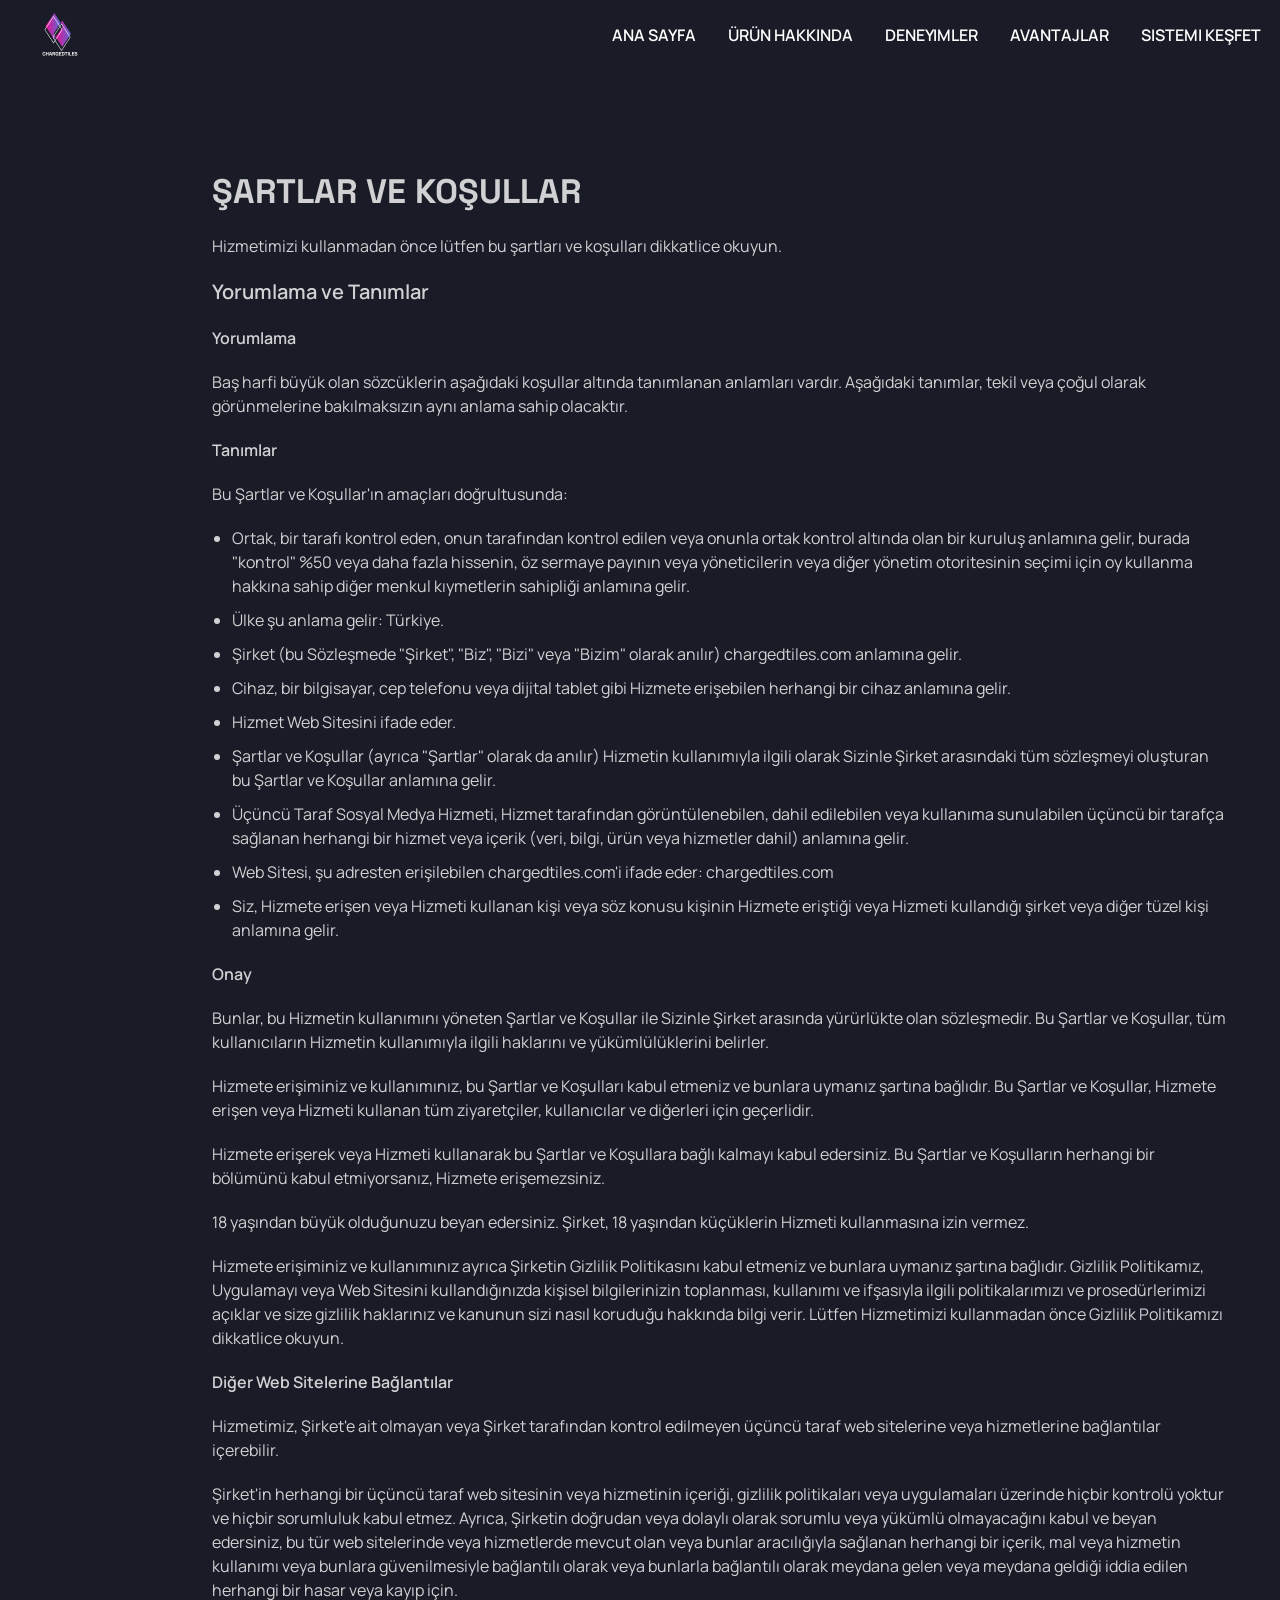
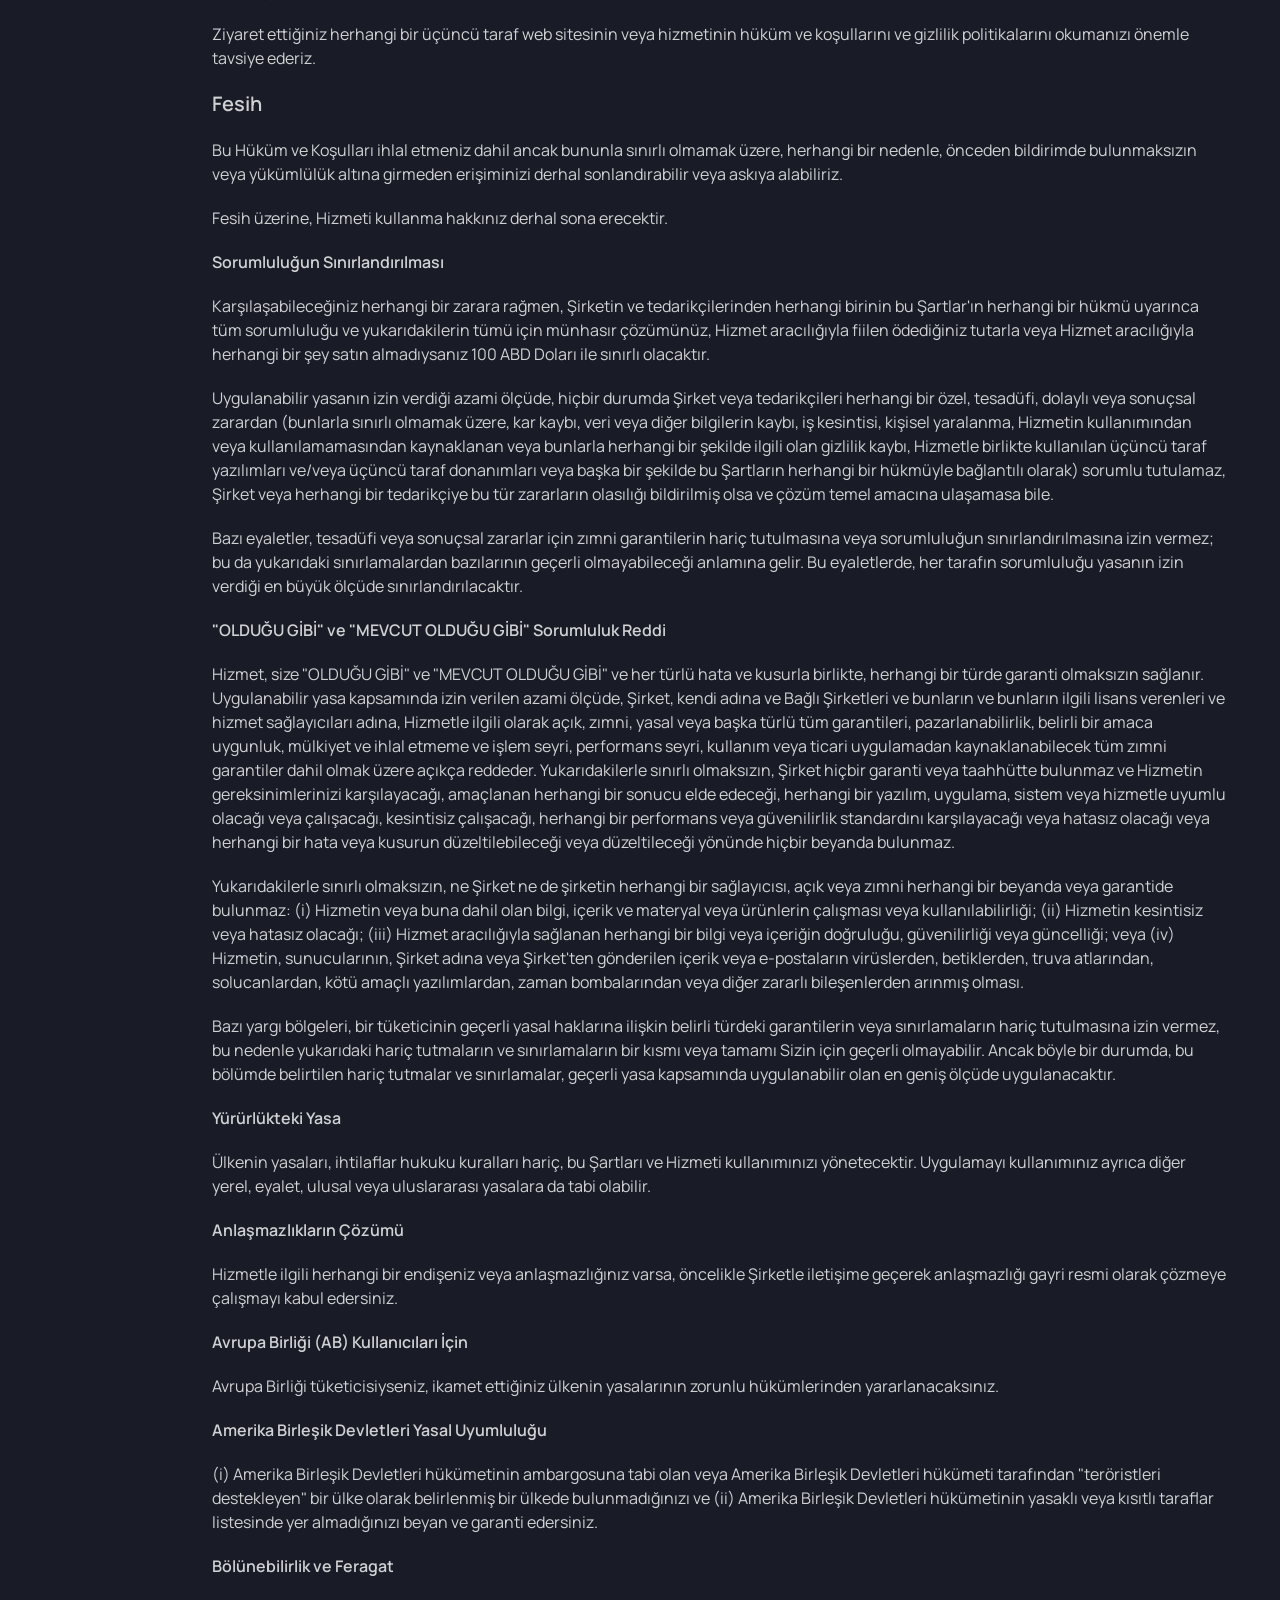
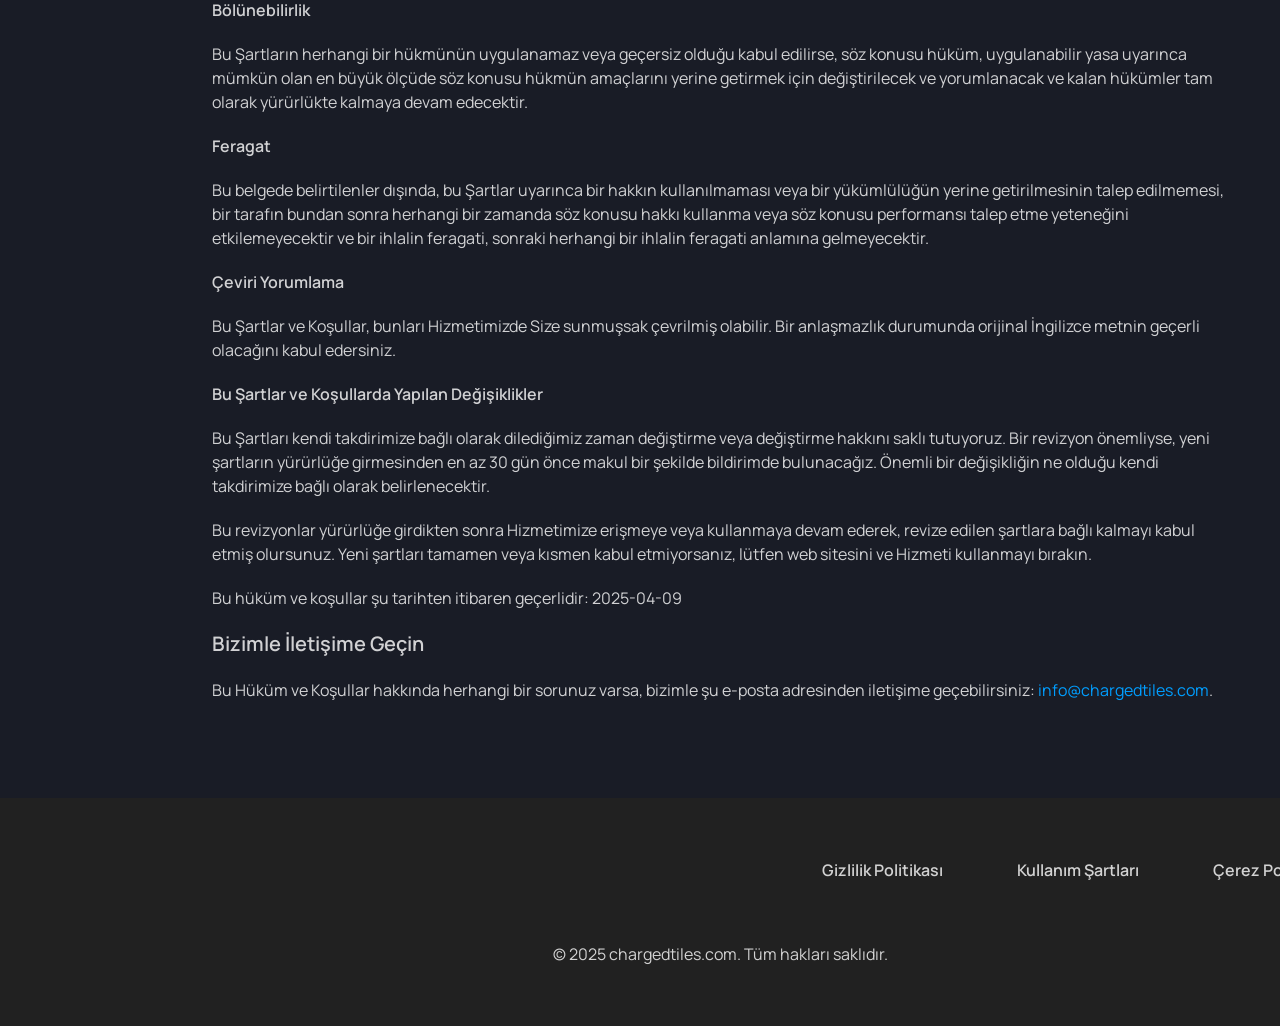
<file: terms.html>
<!DOCTYPE html>
<html lang="en">
  <head>
    <meta charset="UTF-8" />
    <meta name="viewport" content="width=device-width, initial-scale=1.0" />

    <title>ChargedTiles</title>
    <link rel="icon" href="img/500x500.png" />

    <link rel="stylesheet" href="css/main.css" />
  </head>

  <body>
    <header class="w-a-header">
      <div class="w-a-header-background"></div>
      <nav class="w-a-navigation">
        <ul class="w-a-navigation-list">
          <li class="w-a-navigation-item">
            <a href="/" class="w-a-navigation-link">
              <img
                href="/"
                class="w-a-title-img w-a-navigation-img"
                alt="logo"
                src="img/header/Logo.png"
              />
            </a>
          </li>
          <li class="w-a-navigation-item">
            <a href="/" class="w-a-navigation-link">Ana Sayfa</a>
          </li>
          <li class="w-a-navigation-item">
            <a href="/#why" class="w-a-navigation-link">Ürün Hakkında</a>
          </li>
          <li class="w-a-navigation-item">
            <a href="/#uniqueness" class="w-a-navigation-link">Deneyimler</a>
          </li>

          <li class="w-a-navigation-item">
            <a href="/#how" class="w-a-navigation-link">Avantajlar</a>
          </li>

          <li class="w-a-navigation-item">
            <a href="/#features" class="w-a-navigation-link">Sistemi Keşfet</a>
          </li>
        </ul>

        <div class="w-a-header-button-wrapper">
          <a href="/" class="w-a-policy-terms-header-icon-menu">
            <img
              style="width: 36px; height: 45.61207962036133px"
              href="/"
              class="w-a-title-img"
              alt="logo"
              src="img/header/Logo.png"
            />
          </a>

          <button type="button" class="w-a-header-icon-button" data-menu-button>
            <img
              class="w-a-header-icon w-a-header-icon-menu"
              src="img/header/icon_burger.png"
              alt="menu "
            />

            <svg
              class="w-a-header-icon w-a-header-icon-close"
              viewBox="0 0 20 20"
              style="width: 32px; height: 32px; margin: -2px 8px 0 0"
            >
              <path
                fill-rule="evenodd"
                clip-rule="evenodd"
                d="M17.0303 6.96967C17.3232 7.26256 17.3232 7.73744 17.0303 8.03033L13.0607 12L17.0303 15.9697C17.3232 16.2626 17.3232 16.7374 17.0303 17.0303C16.7374 17.3232 16.2626 17.3232 15.9697 17.0303L12 13.0607L8.03033 17.0303C7.73744 17.3232 7.26256 17.3232 6.96967 17.0303C6.67678 16.7374 6.67678 16.2626 6.96967 15.9697L10.9393 12L6.96967 8.03033C6.67678 7.73744 6.67678 7.26256 6.96967 6.96967C7.26256 6.67678 7.73744 6.67678 8.03033 6.96967L12 10.9393L15.9697 6.96967C16.2626 6.67678 16.7374 6.67678 17.0303 6.96967Z"
                fill="rgba(255, 255, 255, 1)"
              />
            </svg>
          </button>
        </div>
      </nav>
    </header>
    <main>
      <section>
        <div class="w-a-container">
          <h1>Şartlar ve Koşullar</h1>

          <p>
            Hizmetimizi kullanmadan önce lütfen bu şartları ve koşulları
            dikkatlice okuyun.
          </p>

          <h2>Yorumlama ve Tanımlar</h2>

          <h3>Yorumlama</h3>

          <p>
            Baş harfi büyük olan sözcüklerin aşağıdaki koşullar altında
            tanımlanan anlamları vardır. Aşağıdaki tanımlar, tekil veya çoğul
            olarak görünmelerine bakılmaksızın aynı anlama sahip olacaktır.
          </p>

          <h3>Tanımlar</h3>

          <p>Bu Şartlar ve Koşullar'ın amaçları doğrultusunda:</p>

          <ul>
            <li>
              Ortak, bir tarafı kontrol eden, onun tarafından kontrol edilen
              veya onunla ortak kontrol altında olan bir kuruluş anlamına gelir,
              burada "kontrol" %50 veya daha fazla hissenin, öz sermaye payının
              veya yöneticilerin veya diğer yönetim otoritesinin seçimi için oy
              kullanma hakkına sahip diğer menkul kıymetlerin sahipliği anlamına
              gelir.
            </li>
            <li>Ülke şu anlama gelir: Türkiye.</li>
            <li>
              Şirket (bu Sözleşmede "Şirket", "Biz", "Bizi" veya "Bizim" olarak
              anılır) chargedtiles.com anlamına gelir.
            </li>
            <li>
              Cihaz, bir bilgisayar, cep telefonu veya dijital tablet gibi
              Hizmete erişebilen herhangi bir cihaz anlamına gelir.
            </li>
            <li>Hizmet Web Sitesini ifade eder.</li>
            <li>
              Şartlar ve Koşullar (ayrıca "Şartlar" olarak da anılır) Hizmetin
              kullanımıyla ilgili olarak Sizinle Şirket arasındaki tüm
              sözleşmeyi oluşturan bu Şartlar ve Koşullar anlamına gelir.
            </li>
            <li>
              Üçüncü Taraf Sosyal Medya Hizmeti, Hizmet tarafından
              görüntülenebilen, dahil edilebilen veya kullanıma sunulabilen
              üçüncü bir tarafça sağlanan herhangi bir hizmet veya içerik (veri,
              bilgi, ürün veya hizmetler dahil) anlamına gelir.
            </li>
            <li>
              Web Sitesi, şu adresten erişilebilen chargedtiles.com'i ifade
              eder: chargedtiles.com
            </li>
            <li>
              Siz, Hizmete erişen veya Hizmeti kullanan kişi veya söz konusu
              kişinin Hizmete eriştiği veya Hizmeti kullandığı şirket veya diğer
              tüzel kişi anlamına gelir.
            </li>
          </ul>

          <h3>Onay</h3>

          <p>
            Bunlar, bu Hizmetin kullanımını yöneten Şartlar ve Koşullar ile
            Sizinle Şirket arasında yürürlükte olan sözleşmedir. Bu Şartlar ve
            Koşullar, tüm kullanıcıların Hizmetin kullanımıyla ilgili haklarını
            ve yükümlülüklerini belirler.
          </p>

          <p>
            Hizmete erişiminiz ve kullanımınız, bu Şartlar ve Koşulları kabul
            etmeniz ve bunlara uymanız şartına bağlıdır. Bu Şartlar ve Koşullar,
            Hizmete erişen veya Hizmeti kullanan tüm ziyaretçiler, kullanıcılar
            ve diğerleri için geçerlidir.
          </p>

          <p>
            Hizmete erişerek veya Hizmeti kullanarak bu Şartlar ve Koşullara
            bağlı kalmayı kabul edersiniz. Bu Şartlar ve Koşulların herhangi bir
            bölümünü kabul etmiyorsanız, Hizmete erişemezsiniz.
          </p>

          <p>
            18 yaşından büyük olduğunuzu beyan edersiniz. Şirket, 18 yaşından
            küçüklerin Hizmeti kullanmasına izin vermez.
          </p>

          <p>
            Hizmete erişiminiz ve kullanımınız ayrıca Şirketin Gizlilik
            Politikasını kabul etmeniz ve bunlara uymanız şartına bağlıdır.
            Gizlilik Politikamız, Uygulamayı veya Web Sitesini kullandığınızda
            kişisel bilgilerinizin toplanması, kullanımı ve ifşasıyla ilgili
            politikalarımızı ve prosedürlerimizi açıklar ve size gizlilik
            haklarınız ve kanunun sizi nasıl koruduğu hakkında bilgi verir.
            Lütfen Hizmetimizi kullanmadan önce Gizlilik Politikamızı dikkatlice
            okuyun.
          </p>

          <h3>Diğer Web Sitelerine Bağlantılar</h3>

          <p>
            Hizmetimiz, Şirket'e ait olmayan veya Şirket tarafından kontrol
            edilmeyen üçüncü taraf web sitelerine veya hizmetlerine bağlantılar
            içerebilir.
          </p>

          <p>
            Şirket'in herhangi bir üçüncü taraf web sitesinin veya hizmetinin
            içeriği, gizlilik politikaları veya uygulamaları üzerinde hiçbir
            kontrolü yoktur ve hiçbir sorumluluk kabul etmez. Ayrıca, Şirketin
            doğrudan veya dolaylı olarak sorumlu veya yükümlü olmayacağını kabul
            ve beyan edersiniz, bu tür web sitelerinde veya hizmetlerde mevcut
            olan veya bunlar aracılığıyla sağlanan herhangi bir içerik, mal veya
            hizmetin kullanımı veya bunlara güvenilmesiyle bağlantılı olarak
            veya bunlarla bağlantılı olarak meydana gelen veya meydana geldiği
            iddia edilen herhangi bir hasar veya kayıp için.
          </p>

          <p>
            Ziyaret ettiğiniz herhangi bir üçüncü taraf web sitesinin veya
            hizmetinin hüküm ve koşullarını ve gizlilik politikalarını okumanızı
            önemle tavsiye ederiz.
          </p>

          <h2>Fesih</h2>

          <p>
            Bu Hüküm ve Koşulları ihlal etmeniz dahil ancak bununla sınırlı
            olmamak üzere, herhangi bir nedenle, önceden bildirimde
            bulunmaksızın veya yükümlülük altına girmeden erişiminizi derhal
            sonlandırabilir veya askıya alabiliriz.
          </p>

          <p>Fesih üzerine, Hizmeti kullanma hakkınız derhal sona erecektir.</p>

          <h3>Sorumluluğun Sınırlandırılması</h3>

          <p>
            Karşılaşabileceğiniz herhangi bir zarara rağmen, Şirketin ve
            tedarikçilerinden herhangi birinin bu Şartlar'ın herhangi bir hükmü
            uyarınca tüm sorumluluğu ve yukarıdakilerin tümü için münhasır
            çözümünüz, Hizmet aracılığıyla fiilen ödediğiniz tutarla veya Hizmet
            aracılığıyla herhangi bir şey satın almadıysanız 100 ABD Doları ile
            sınırlı olacaktır.
          </p>
          <p>
            Uygulanabilir yasanın izin verdiği azami ölçüde, hiçbir durumda
            Şirket veya tedarikçileri herhangi bir özel, tesadüfi, dolaylı veya
            sonuçsal zarardan (bunlarla sınırlı olmamak üzere, kar kaybı, veri
            veya diğer bilgilerin kaybı, iş kesintisi, kişisel yaralanma,
            Hizmetin kullanımından veya kullanılamamasından kaynaklanan veya
            bunlarla herhangi bir şekilde ilgili olan gizlilik kaybı, Hizmetle
            birlikte kullanılan üçüncü taraf yazılımları ve/veya üçüncü taraf
            donanımları veya başka bir şekilde bu Şartların herhangi bir
            hükmüyle bağlantılı olarak) sorumlu tutulamaz, Şirket veya herhangi
            bir tedarikçiye bu tür zararların olasılığı bildirilmiş olsa ve
            çözüm temel amacına ulaşamasa bile.
          </p>
          <p>
            Bazı eyaletler, tesadüfi veya sonuçsal zararlar için zımni
            garantilerin hariç tutulmasına veya sorumluluğun sınırlandırılmasına
            izin vermez; bu da yukarıdaki sınırlamalardan bazılarının geçerli
            olmayabileceği anlamına gelir. Bu eyaletlerde, her tarafın
            sorumluluğu yasanın izin verdiği en büyük ölçüde
            sınırlandırılacaktır.
          </p>

          <h3>"OLDUĞU GİBİ" ve "MEVCUT OLDUĞU GİBİ" Sorumluluk Reddi</h3>

          <p>
            Hizmet, size "OLDUĞU GİBİ" ve "MEVCUT OLDUĞU GİBİ" ve her türlü hata
            ve kusurla birlikte, herhangi bir türde garanti olmaksızın sağlanır.
            Uygulanabilir yasa kapsamında izin verilen azami ölçüde, Şirket,
            kendi adına ve Bağlı Şirketleri ve bunların ve bunların ilgili
            lisans verenleri ve hizmet sağlayıcıları adına, Hizmetle ilgili
            olarak açık, zımni, yasal veya başka türlü tüm garantileri,
            pazarlanabilirlik, belirli bir amaca uygunluk, mülkiyet ve ihlal
            etmeme ve işlem seyri, performans seyri, kullanım veya ticari
            uygulamadan kaynaklanabilecek tüm zımni garantiler dahil olmak üzere
            açıkça reddeder. Yukarıdakilerle sınırlı olmaksızın, Şirket hiçbir
            garanti veya taahhütte bulunmaz ve Hizmetin gereksinimlerinizi
            karşılayacağı, amaçlanan herhangi bir sonucu elde edeceği, herhangi
            bir yazılım, uygulama, sistem veya hizmetle uyumlu olacağı veya
            çalışacağı, kesintisiz çalışacağı, herhangi bir performans veya
            güvenilirlik standardını karşılayacağı veya hatasız olacağı veya
            herhangi bir hata veya kusurun düzeltilebileceği veya düzeltileceği
            yönünde hiçbir beyanda bulunmaz.
          </p>

          <p>
            Yukarıdakilerle sınırlı olmaksızın, ne Şirket ne de şirketin
            herhangi bir sağlayıcısı, açık veya zımni herhangi bir beyanda veya
            garantide bulunmaz: (i) Hizmetin veya buna dahil olan bilgi, içerik
            ve materyal veya ürünlerin çalışması veya kullanılabilirliği; (ii)
            Hizmetin kesintisiz veya hatasız olacağı; (iii) Hizmet aracılığıyla
            sağlanan herhangi bir bilgi veya içeriğin doğruluğu, güvenilirliği
            veya güncelliği; veya (iv) Hizmetin, sunucularının, Şirket adına
            veya Şirket'ten gönderilen içerik veya e-postaların virüslerden,
            betiklerden, truva atlarından, solucanlardan, kötü amaçlı
            yazılımlardan, zaman bombalarından veya diğer zararlı bileşenlerden
            arınmış olması.
          </p>

          <p>
            Bazı yargı bölgeleri, bir tüketicinin geçerli yasal haklarına
            ilişkin belirli türdeki garantilerin veya sınırlamaların hariç
            tutulmasına izin vermez, bu nedenle yukarıdaki hariç tutmaların ve
            sınırlamaların bir kısmı veya tamamı Sizin için geçerli olmayabilir.
            Ancak böyle bir durumda, bu bölümde belirtilen hariç tutmalar ve
            sınırlamalar, geçerli yasa kapsamında uygulanabilir olan en geniş
            ölçüde uygulanacaktır.
          </p>

          <h3>Yürürlükteki Yasa</h3>
          <p>
            Ülkenin yasaları, ihtilaflar hukuku kuralları hariç, bu Şartları ve
            Hizmeti kullanımınızı yönetecektir. Uygulamayı kullanımınız ayrıca
            diğer yerel, eyalet, ulusal veya uluslararası yasalara da tabi
            olabilir.
          </p>

          <h3>Anlaşmazlıkların Çözümü</h3>
          <p>
            Hizmetle ilgili herhangi bir endişeniz veya anlaşmazlığınız varsa,
            öncelikle Şirketle iletişime geçerek anlaşmazlığı gayri resmi olarak
            çözmeye çalışmayı kabul edersiniz.
          </p>

          <h3>Avrupa Birliği (AB) Kullanıcıları İçin</h3>
          <p>
            Avrupa Birliği tüketicisiyseniz, ikamet ettiğiniz ülkenin
            yasalarının zorunlu hükümlerinden yararlanacaksınız.
          </p>

          <h3>Amerika Birleşik Devletleri Yasal Uyumluluğu</h3>
          <p>
            (i) Amerika Birleşik Devletleri hükümetinin ambargosuna tabi olan
            veya Amerika Birleşik Devletleri hükümeti tarafından "teröristleri
            destekleyen" bir ülke olarak belirlenmiş bir ülkede bulunmadığınızı
            ve (ii) Amerika Birleşik Devletleri hükümetinin yasaklı veya kısıtlı
            taraflar listesinde yer almadığınızı beyan ve garanti edersiniz.
          </p>

          <h3>Bölünebilirlik ve Feragat</h3>

          <h3>Bölünebilirlik</h3>
          <p>
            Bu Şartların herhangi bir hükmünün uygulanamaz veya geçersiz olduğu
            kabul edilirse, söz konusu hüküm, uygulanabilir yasa uyarınca mümkün
            olan en büyük ölçüde söz konusu hükmün amaçlarını yerine getirmek
            için değiştirilecek ve yorumlanacak ve kalan hükümler tam olarak
            yürürlükte kalmaya devam edecektir.
          </p>

          <h3>Feragat</h3>
          <p>
            Bu belgede belirtilenler dışında, bu Şartlar uyarınca bir hakkın
            kullanılmaması veya bir yükümlülüğün yerine getirilmesinin talep
            edilmemesi, bir tarafın bundan sonra herhangi bir zamanda söz konusu
            hakkı kullanma veya söz konusu performansı talep etme yeteneğini
            etkilemeyecektir ve bir ihlalin feragati, sonraki herhangi bir
            ihlalin feragati anlamına gelmeyecektir.
          </p>

          <h3>Çeviri Yorumlama</h3>
          <p>
            Bu Şartlar ve Koşullar, bunları Hizmetimizde Size sunmuşsak
            çevrilmiş olabilir. Bir anlaşmazlık durumunda orijinal İngilizce
            metnin geçerli olacağını kabul edersiniz.
          </p>

          <h3>Bu Şartlar ve Koşullarda Yapılan Değişiklikler</h3>
          <p>
            Bu Şartları kendi takdirimize bağlı olarak dilediğimiz zaman
            değiştirme veya değiştirme hakkını saklı tutuyoruz. Bir revizyon
            önemliyse, yeni şartların yürürlüğe girmesinden en az 30 gün önce
            makul bir şekilde bildirimde bulunacağız. Önemli bir değişikliğin ne
            olduğu kendi takdirimize bağlı olarak belirlenecektir.
          </p>
          <p>
            Bu revizyonlar yürürlüğe girdikten sonra Hizmetimize erişmeye veya
            kullanmaya devam ederek, revize edilen şartlara bağlı kalmayı kabul
            etmiş olursunuz. Yeni şartları tamamen veya kısmen kabul
            etmiyorsanız, lütfen web sitesini ve Hizmeti kullanmayı bırakın.
          </p>
          <p>
            Bu hüküm ve koşullar şu tarihten itibaren geçerlidir: 2025-04-09
          </p>

          <h2>Bizimle İletişime Geçin</h2>
          <p>
            Bu Hüküm ve Koşullar hakkında herhangi bir sorunuz varsa, bizimle şu
            e-posta adresinden iletişime geçebilirsiniz:

            <a href="mailto:info@chargedtiles.com">info@chargedtiles.com</a>.
          </p>
        </div>
      </section>
    </main>
    <footer
      class="w-a-footer"
      style="margin: auto; background: rgba(33, 33, 33, 1)"
    >
      <div class="w-a-footer-container">
        <div class="w-a-footer-wrapper">
          <a class="w-a-footer-text" href="/policy.html">Gizlilik Politikası</a>
          <a class="w-a-footer-text" href="/terms.html">Kullanım Şartları </a>
          <a class="w-a-footer-text" href="/cookies.html">Çerez Politikası</a>
        </div>
        <p class="w-a-footer-copyright">
          © 2025 chargedtiles.com. Tüm hakları saklıdır.
        </p>
      </div>
    </footer>
    <script src="js/mobile-menu.js"></script>
  </body>
</html>
</file>
<file: css/main.css>
@import url("https://fonts.googleapis.com/css2?family=Manrope:wght@200..800&family=Space+Grotesk:wght@300..700&display=swap");

* {
  -webkit-box-sizing: border-box;
  box-sizing: border-box;
}

html {
  scroll-behavior: smooth;
  background: rgba(25, 28, 38, 1);
  color: rgba(255, 255, 255, 0.8);
}

body {
  margin: 0;
}

h1,
h2,
h3,
h4,
h5,
h6,
p {
  margin: 0;
}

ul,
ol {
  margin: 0;
  padding: 0;
  list-style: none;
}
dl,
dt,
dd {
  margin: 0;
  padding: 0;
}
img {
  display: block;
  height: auto;
}
figure {
  margin: 0;
  padding: 0;
  border: 0;
}
.list {
  list-style: none;
}

button,
a {
  cursor: pointer;
}

.button:hover {
  scale: 120%;
}

.w-a-header.is-open .w-a-header-background {
  left: 0;
}
.w-a-header-button-wrapper {
  margin-left: auto;
}
.w-a-header-icon {
  display: none;
}

.w-a-header-icon-button {
  display: -webkit-box;
  display: -ms-flexbox;
  display: flex;
  background-color: transparent;
  border: none;
  border-radius: 50%;
}
.w-a-navigation-list.is-open {
  right: 0;
}
.w-a-header-icon-menu {
  display: block;
}

.w-a-header-icon-button.is-open .w-a-header-icon-menu {
  display: none;
}

.w-a-header-icon-button.is-open .w-a-header-icon-close {
  display: block;
}

.w-a-header {
  position: fixed;
  width: 100%;
  z-index: 5;
  transition: background-color 0.3s ease;
  background: transparent;
  display: flex;
  height: 61px;
  background: rgba(25, 28, 38, 1);
  backdrop-filter: blur(20px);
}

.w-a-header-background {
  position: absolute;
  top: 0;
  right: 0;
  bottom: 0;
  left: 100%;
  z-index: -1;
  transition: left 0.3s ease;
  background: rgba(25, 28, 38, 1);
  backdrop-filter: blur(20px);
}
.w-a-header.is-open .w-a-header-background {
  left: 0;
}
.w-a-header-button-wrapper {
  margin-right: auto;
  display: flex;
  align-items: center;
  justify-content: space-between;
}

.w-a-header-icon-menu {
  display: block;
}

.w-a-header-icon-button.is-open .w-a-header-icon-menu {
  display: none;
}

.w-a-header-icon-button.is-open .w-a-header-icon-close {
  display: block;
}

.w-a-navigation {
  display: -ms-flexbox;
  -webkit-box-orient: vertical;
  -webkit-box-direction: normal;
  -ms-flex-direction: column;
  flex-direction: column;
  -webkit-box-align: center;
  -ms-flex-align: center;
  align-items: center;
  -webkit-box-flex: 1;
  -ms-flex: 1;
  flex: 1;
  padding: 8px 16px;
  position: relative;
}

.w-a-navigation-list {
  display: flex;
  flex-direction: column;
  align-items: start;
  position: absolute;
  top: 100%;
  right: -100%;
  width: 100%;
  height: 557px;
  transition: 0.3s;
  z-index: 999;
  padding: 32px;
  gap: 28px;
  background: rgba(25, 28, 38, 1);
}

.w-a-navigation-list.is-open {
  right: 0;
}

.w-a-navigation-link {
  font-family: Manrope;
  font-weight: 600;
  font-size: 16px;
  line-height: 24px;
  letter-spacing: 0%;
  text-align: center;
  text-transform: uppercase;

  transition: all 0.3s ease-in-out;
  text-decoration: none;
  color: rgba(255, 255, 255, 1);
}

.w-a-navigation-link:hover,
.w-a-navigatioт-link:focus {
  color: rgba(233, 13, 141, 1);
}

.w-a-header.is-open {
  background-color: transparent;
}

.w-a-navigation-img {
  display: none;
}

@media screen and (min-width: 1202px) {
  .w-a-navigation-img {
    display: flex;
    margin-right: 500px;
    width: 40px;
    height: 45px;
  }
  .w-a-policy-terms-header-icon-menu {
    display: none;
  }

  .w-a-header {
    width: 100%;
    height: 70px;
    padding: 10px 0px 10px 20px;
    display: flex;
    align-items: center;
    justify-content: center;
    z-index: 1000;
  }

  .w-a-header-background {
  }
  .w-a-header-icon-button {
    display: none;
  }
  .w-a-navigation {
    display: flex;
    flex-direction: row;
    flex: 1;
    padding: 0;
    width: 1440px;
    margin: auto;
  }

  .w-a-navigation-list {
    background-color: transparent;
    flex-direction: row;
    display: flex;
    position: static;
    width: 1440px;
    margin: auto;
    padding-block: 0;
    flex: 1;
    gap: 32px;
    height: 0px;
    display: flex;
    justify-content: center;
    align-items: center;
    justify-content: center;
  }

  .w-a-navigation-link {
    font-family: Manrope;
    font-weight: 600;
    font-size: 16px;
    line-height: 24px;
    letter-spacing: 0%;
    text-align: center;
    text-transform: uppercase;

    text-decoration: none;
  }

  .w-a-navigation-item-desk {
    display: none;
  }
}
.w-a-home {
  width: 375px;
  height: 812px;
  background-repeat: no-repeat;
  background-size: cover;
  background-position: center;
  background-image: url("/img/hero_section.png");
  margin: auto;
}
.w-a-home-container {
  width: 375px;
  padding: 151px 16px 0px;
  margin: auto;
}

.w-a-home-container-top {
  display: flex;
  flex-direction: column;
  color: rgba(33, 33, 33, 1);
}

.w-a-home-title {
  font-family: Space Grotesk;
  font-weight: 700;
  font-size: 34px;
  line-height: 42px;
  letter-spacing: 0%;
  text-align: center;
  text-transform: uppercase;
}

.w-a-home-text {
  font-family: Manrope;
  font-weight: 400;
  font-size: 16px;
  line-height: 24px;
  letter-spacing: 0%;
  text-align: center;

  padding: 24px 0 32px;
}

.w-a-home-link {
  background: linear-gradient(93.31deg, #ef0d8d -0.44%, #009eff 100%);

  width: 343px;
  border-radius: 50px;
  padding-top: 16px;
  padding-bottom: 16px;
  font-family: Manrope;
  font-weight: 600;
  font-size: 16px;
  line-height: 24px;
  letter-spacing: 0%;
  text-transform: uppercase;

  color: rgba(255, 255, 255, 1);
  text-align: center;
  text-decoration: none;
  transition: transform 0.3s ease-in-out;
}

.w-a-home-link:hover {
  transition: transform 0.3s ease-in-out;
  background: rgba(111, 7, 137, 1);
}

@media screen and (min-width: 1202px) {
  .w-a-home {
    width: 1440px;
    height: 800px;
    background-image: url("/img/hero_section\ \(1\).png");
  }
  .w-a-home-container {
    width: 1440px;
    padding: 243px 396px 0px;
  }
  .w-a-home-container-top {
    display: flex;
    flex-direction: column;
    align-items: center;
    width: 600px;
  }

  .w-a-home-title {
    font-family: Space Grotesk;
    font-weight: 700;
    font-size: 40px;
    line-height: 52px;
    letter-spacing: 0%;
    text-align: center;
    text-transform: uppercase;
  }

  .w-a-home-text {
    font-family: Manrope;
    font-weight: 400;
    font-size: 20px;
    line-height: 28px;
    letter-spacing: 0%;
    text-align: center;

    padding: 24px 0 48px;
  }

  .w-a-home-link {
    width: 238px;

    padding-top: 16px;

    padding-bottom: 16px;

    border-radius: 50px;
  }
}

.w-a-why-container {
  width: 375px;
  margin: auto;
  padding: 60px 16px;
}
.w-a-why-title {
  font-family: Manrope;
  font-weight: 400;
  font-size: 14px;
  line-height: 22px;
  letter-spacing: 0%;
  padding-top: 24px;
}
.w-a-why-list {
  padding: 40px 0px 0;
  display: flex;
  flex-direction: column;
  align-items: center;
  gap: 20px;
}
.w-a-why-item {
  width: 343px;
  height: 258px;
  gap: 24px;
  border-radius: 4px;
  padding: 24px;
  background: linear-gradient(
    180deg,
    rgba(218, 218, 218, 0.2) 0%,
    rgba(25, 28, 38, 0.2) 100%
  );
  border: 1px solid rgba(86, 86, 86, 1);
}

.w-a-why-text {
  font-family: Manrope;
  font-weight: 400;
  font-size: 14px;
  line-height: 22px;
  letter-spacing: 0%;
  text-align: center;

  padding: 24px 0 0px;
}
.w-a-why-img {
  margin: auto;
  width: 120px;
  height: 120px;
}
@media screen and (min-width: 1202px) {
  .w-a-why-container {
    width: 1440px;
    padding: 100px 108px;
  }
  .w-a-why-title {
    font-family: Manrope;
    font-weight: 400;
    font-size: 16px;
    line-height: 24px;
    letter-spacing: 0%;

    padding-top: 32px;
  }
  .w-a-why-list {
    padding: 60px 0px 0;
    display: flex;
    flex-direction: row;
    align-items: center;
    gap: 24px;
  }
  .w-a-why-item {
    width: 392px;
    height: 264px;
    gap: 24px;
    border-radius: 4px;
    border-width: 1px;
    padding: 24px;
  }

  .w-a-why-text {
    font-family: Manrope;
    font-weight: 400;
    font-size: 16px;
    line-height: 24px;
    letter-spacing: 0%;
    text-align: center;

    padding: 24px 0 0px;
  }
}

.w-a-uniqueness {
  margin: auto;
  width: 375px;
  height: 798px;
  background-repeat: no-repeat;
  background-size: cover;
  background-position: center;
  background-image: url("/img/1.png");
}
.w-a-uniqueness-container {
  margin: auto;
  width: 375px;
  padding: 398px 16px 0;
}

.w-a-uniqueness-list {
  display: flex;
  flex-direction: column;
  gap: 8px;
  padding-top: 24px;
}

.w-a-uniqueness-item {
  display: flex;
  align-items: center;
  gap: 16px;
  font-family: Manrope;
  font-weight: 400;
  font-size: 14px;
  line-height: 22px;
  letter-spacing: 0%;
}

@media screen and (min-width: 1202px) {
  .w-a-uniqueness {
    width: 1440px;
    height: 751px;
    background-image: url("/img/2.png");
  }
  .w-a-uniqueness-container {
    margin: auto;
    width: 1440px;
    padding: 215px 108px 0 732px;
  }

  .w-a-uniqueness-list {
    display: flex;
    flex-direction: column;
    gap: 8px;
    padding-top: 32px;
  }

  .w-a-uniqueness-item {
    display: flex;
    align-items: center;
    gap: 16px;
    font-family: Manrope;
    font-weight: 400;
    font-size: 16px;
    line-height: 24px;
    letter-spacing: 0%;
  }
}

.w-a-about-title {
  font-family: Space Grotesk;
  font-weight: 700;
  font-size: 24px;
  line-height: 32px;
  letter-spacing: 0%;
  text-transform: uppercase;
}

@media screen and (min-width: 1202px) {
  .w-a-about-title {
    font-family: Space Grotesk;
    font-weight: 700;
    font-size: 34px;
    line-height: 44px;
    letter-spacing: 0%;
    text-transform: uppercase;
  }
}
.w-a-how {
  background-repeat: no-repeat;
  background-size: cover;
  background-position: center;
  background-image: url("/img/how/11.png");
  width: 375px;
  height: 816px;
  margin: auto;
}
.w-a-how-container {
  margin: auto;
  width: 375px;
  padding: 60px 16px 0;
}
.w-a-how-title {
  text-align: center;
}
.w-a-how-list {
  display: flex;
  flex-direction: column;
  gap: 24px;
  align-items: center;
  padding-top: 40px;
}

.w-a-how-item {
  background: rgba(37, 40, 49, 1);

  padding-top: 16px;
  padding-right: 24px;
  padding-bottom: 16px;
  padding-left: 24px;
  gap: 16px;
  border-radius: 4px;
  display: flex;
  align-items: center;
}

.w-a-how-img {
  width: 40px;
  height: 40px;
}

.w-a-how-text {
  font-family: Manrope;
  font-weight: 400;
  font-size: 16px;
  line-height: 24px;
  letter-spacing: 0%;
}

@media screen and (min-width: 1202px) {
  .w-a-how {
    background-repeat: no-repeat;
    background-size: cover;
    background-position: center;
    background-image: url("/img/how/1.png");
    width: 1440px;
    height: 612px;
    margin: auto;
  }
  .w-a-how-container {
    margin: auto;
    width: 1440px;
    padding: 100px 108px 0;
  }
  .w-a-how-title {
    text-align: center;
    width: 600px;
    margin: auto;
  }
  .w-a-how-list {
    display: flex;
    flex-direction: row;
    flex-wrap: wrap;
    gap: 24px;
    align-items: center;
    padding-top: 60px;
  }

  .w-a-how-item {
    width: 600px;
    height: 72px;
    padding-top: 16px;
    padding-right: 24px;
    padding-bottom: 16px;
    padding-left: 24px;
    gap: 16px;
    border-radius: 4px;
  }

  .w-a-how-img {
    width: 40px;
    height: 40px;
  }

  .w-a-how-text {
    font-family: Manrope;
    font-weight: 400;
    font-size: 16px;
    line-height: 24px;
    letter-spacing: 0%;
  }
}

.w-a-features-container {
  width: 375px;
  margin: auto;
  padding: 60px 16px;
}

.w-a-features-title {
  font-family: Space Grotesk;
  font-weight: 700;
  font-size: 24px;
  line-height: 32px;
  letter-spacing: 0%;
  text-transform: uppercase;
}
.w-a-features-q {
  font-family: Manrope;
  font-weight: 400;
  font-size: 14px;
  line-height: 22px;
  letter-spacing: 0%;
  padding: 24px 0 16px;
}

.w-a-features-text-bold {
  font-family: Manrope;
  font-weight: 600;
  font-size: 14px;
  line-height: 22px;
  letter-spacing: 0%;
  color: rgba(0, 158, 255, 1);
  display: flex;
  align-items: center;
  text-decoration: none;
}
.w-a-features-text-bold-s {
  margin-right: 16px;
}
.w-a-features-form {
  display: flex;
  flex-direction: column;
  gap: 24px;
  padding-top: 24px;
}
.w-a-features-input {
  border: 1px solid rgba(255, 255, 255, 1);
  padding-top: 16px;
  padding-right: 12px;
  padding-bottom: 16px;
  padding-left: 12px;
  border-radius: 8px;
  background-color: transparent;
  font-family: Manrope;
  font-weight: 400;
  font-size: 14px;
  line-height: 22px;
  letter-spacing: 0%;
  color: rgba(255, 255, 255, 0.8);
}
.w-a-features-textarea {
  height: 145px;
}
.w-a-features-button {
  width: 343px;
  border-radius: 50px;
  padding-top: 16px;
  padding-right: 32px;
  padding-bottom: 16px;
  padding-left: 32px;
  background: linear-gradient(93.31deg, #ef0d8d -0.44%, #009eff 100%);

  border: none;
  font-family: Manrope;
  font-weight: 600;
  font-size: 16px;
  line-height: 24px;
  letter-spacing: 0%;
  text-transform: uppercase;

  color: rgba(255, 255, 255, 1);
  transition: all 0.3s ease-in-out;
  margin-top: 16px;
}
.w-a-features-button:hover {
  background: rgba(111, 7, 137, 1);
}
@media screen and (min-width: 1202px) {
  .w-a-features {
    margin: auto;
    width: 1440px;
    height: 601px;
    background-repeat: no-repeat;
    background-size: cover;
    background-position: center;
    background-image: url("/img/Form.png");
    border-bottom: 1px solid rgba(86, 86, 86, 1);
  }

  .w-a-features-container {
    width: 1440px;
    margin: auto;
    padding: 100px 108px 0;
    display: flex;
    gap: 24px;
  }

  .w-a-features-title {
    font-family: Space Grotesk;
    font-weight: 700;
    font-size: 34px;
    line-height: 44px;
    letter-spacing: 0%;
    text-transform: uppercase;
    width: 600px;
  }
  .w-a-features-q {
    font-family: Manrope;
    font-weight: 400;
    font-size: 16px;
    line-height: 24px;
    letter-spacing: 0%;
    width: 600px;
    padding: 32px 0 16px;
  }

  .w-a-features-text-bold {
    font-family: Manrope;
    font-weight: 600;
    font-size: 16px;
    line-height: 24px;
    letter-spacing: 0%;

    display: flex;
    align-items: center;
    text-decoration: none;
  }
  .w-a-features-text-bold-s {
    margin-right: 16px;
  }
  .w-a-features-form {
    display: flex;
    flex-direction: column;
    gap: 24px;
    width: 600px;
    padding-top: 0px;
  }
  .w-a-features-input {
    font-family: Manrope;
    font-weight: 400;
    font-size: 16px;
    line-height: 24px;
    letter-spacing: 0%;
  }
  .w-a-features-textarea {
    height: 145px;
  }
  .w-a-features-button {
    width: 130px;
    padding-top: 16px;
    padding-bottom: 16px;
    border-radius: 50px;
    font-family: Manrope;
    font-weight: 600;
    font-size: 16px;
    line-height: 24px;
    letter-spacing: 0%;
    text-transform: uppercase;
    margin: auto;
    margin-top: 16px;
  }
}

.w-a-container {
  padding: 121px 16px 60px;
  width: 375px;
  margin: auto;
  font-family: Manrope;
  font-weight: 400;
  font-size: 14px;
  line-height: 22px;
  letter-spacing: 0%;
}

.w-a-container h1 {
  font-family: Space Grotesk;
  font-weight: 700;
  font-size: 24px;
  line-height: 32px;
  letter-spacing: 0%;
  text-transform: uppercase;
}

.w-a-container h2 {
  margin-top: 10px;
  font-family: Manrope;
  font-weight: 600;
  font-size: 16px;
  line-height: 24px;
  letter-spacing: 0%;
}

.w-a-container h3 {
  margin-top: 10px;
  font-family: Manrope;
  font-weight: 600;
  font-size: 14px;
  line-height: 22px;
  letter-spacing: 0%;
}

.w-a-container ul {
  margin-top: 10px;
  list-style-type: disc;
  margin-left: 20px;
}

.w-a-container ul li {
  margin-bottom: 10px;
}
.w-a-container p {
  margin-top: 10px;
}
.w-a-container a {
  text-decoration: none;
  color: inherit;
  transition: all 0.3s ease-in-out;
  color: rgba(0, 158, 255, 1);
}

.w-a-container a:hover {
  text-decoration: underline;
}

@media screen and (min-width: 1202px) {
  .w-a-container {
    padding: 170px 212px 96px;
    width: 1440px;
    margin: auto;
    font-family: Manrope;
    font-weight: 400;
    font-size: 16px;
    line-height: 24px;
    letter-spacing: 0%;
  }

  .w-a-container h1 {
    font-family: Space Grotesk;
    font-weight: 700;
    font-size: 34px;
    line-height: 44px;
    letter-spacing: 0%;
    text-transform: uppercase;
  }

  .w-a-container h2 {
    margin-top: 20px;
    font-family: Manrope;
    font-weight: 600;
    font-size: 20px;
    line-height: 28px;
    letter-spacing: 0%;
  }

  .w-a-container h3 {
    margin-top: 20px;
    font-family: Manrope;
    font-weight: 600;
    font-size: 16px;
    line-height: 24px;
    letter-spacing: 0%;
  }

  .w-a-container ul {
    margin-top: 20px;
  }

  .w-a-container ul li {
    margin-bottom: 10px;
  }
  .w-a-container p {
    margin-top: 20px;
  }
}

.w-a-footer-container {
  width: 375px;
  margin: auto;
  padding: 60px 58px;
  display: flex;
  flex-direction: column;
  justify-content: center;
  align-items: center;
  gap: 32px;
}

.w-a-footer-wrapper {
  display: flex;
  flex-direction: column;
  align-items: center;
  gap: 16px;
}

.w-a-footer-text {
  text-decoration: none;
  color: inherit;
  font-family: Manrope;
  font-weight: 600;
  font-size: 16px;
  line-height: 24px;
  letter-spacing: 0%;
  text-align: center;
}

.w-a-footer-copyright {
  font-family: Manrope;
  font-weight: 400;
  font-size: 16px;
  line-height: 24px;
  letter-spacing: 0%;
  text-align: center;
}

@media screen and (min-width: 1202px) {
  .w-a-footer-container {
    width: 1440px;
    padding: 60px 108px;
    display: flex;
    align-items: stretch;
    gap: 60px;
  }

  .w-a-footer-wrapper {
    display: flex;
    flex-direction: row;
    justify-content: end;
    align-items: end;
    gap: 74px;
  }

  .w-a-footer-text {
    font-weight: 600;
    font-size: 16px;
    line-height: 24px;
    letter-spacing: 0%;
    text-align: center;
  }

  .w-a-footer-copyright {
    font-weight: 400;
    font-size: 16px;
    line-height: 24px;
    letter-spacing: 0%;
    text-align: center;
  }
}

.w-a-cookie-popup {
  position: fixed;
  bottom: 10px;
  width: 375px;
  padding: 30px 16px;
  background: rgba(255, 255, 255, 1);

  z-index: 1000;
  display: none;
}

.w-a-cookie-popup-text-two {
  font-family: Manrope;
  font-weight: 400;
  font-size: 14px;
  line-height: 22px;
  letter-spacing: 0%;
  text-align: center;

  color: rgba(33, 33, 33, 1);
}

.w-a-cookie-button-container {
  padding: 20px 0 0;
  margin: auto;
  display: flex;
  flex-direction: column;
  align-items: center;
  justify-content: center;
  gap: 24px;
}

.w-a-cookie-button {
  border: none;
  background-color: transparent;
  width: 343px;
  padding-top: 16px;
  padding-bottom: 16px;

  border-radius: 50px;

  border: 1px solid rgba(0, 0, 0, 1);
  font-family: Manrope;
  font-weight: 600;
  font-size: 16px;
  line-height: 24px;
  letter-spacing: 0%;
  text-transform: uppercase;

  color: rgba(0, 0, 0, 1);
  text-transform: uppercase;
  transition: all 0.3s ease-in-out;
}

#accept-cookies {
  background: rgba(0, 158, 255, 1);

  color: rgba(255, 255, 255, 1);
  border: none;
}
.w-a-cookie-button:hover {
  background: rgba(0, 0, 0, 1);
  color: rgba(255, 255, 255, 1);
}
#accept-cookies:hover {
  background: rgba(0, 127, 205, 1);
  color: rgba(255, 255, 255, 1);
}
.w-a-close-popup {
  position: absolute;
  top: 10px;
  right: 10px;
  font-size: 20px;
  cursor: pointer;
}

@media screen and (min-width: 1202px) {
  .w-a-cookie-popup-container {
    display: flex;
    align-items: center;
    justify-content: center;
    gap: 24px;
  }

  .w-a-cookie-popup-text-two {
    font-family: Manrope;
    font-weight: 400;
    font-size: 16px;
    line-height: 24px;
    letter-spacing: 0%;

    text-align: left;
    width: 808px;
  }

  .w-a-cookie-button-container {
    padding: 0;
    margin: auto;
    display: flex;
    flex-direction: row;
    gap: 24px;
  }
  .w-a-cookie-button {
    width: 184px;
    padding-top: 16px;
    padding-bottom: 16px;
    border-radius: 50px;
    font-family: Manrope;
    font-weight: 600;
    font-size: 16px;
    line-height: 24px;
    letter-spacing: 0%;
    text-transform: uppercase;
  }
  .w-a-cookie-popup {
    position: fixed;
    bottom: 10px;
    width: 1440px;
    padding: 32px 108px;
    display: none;
  }
}
</file>
